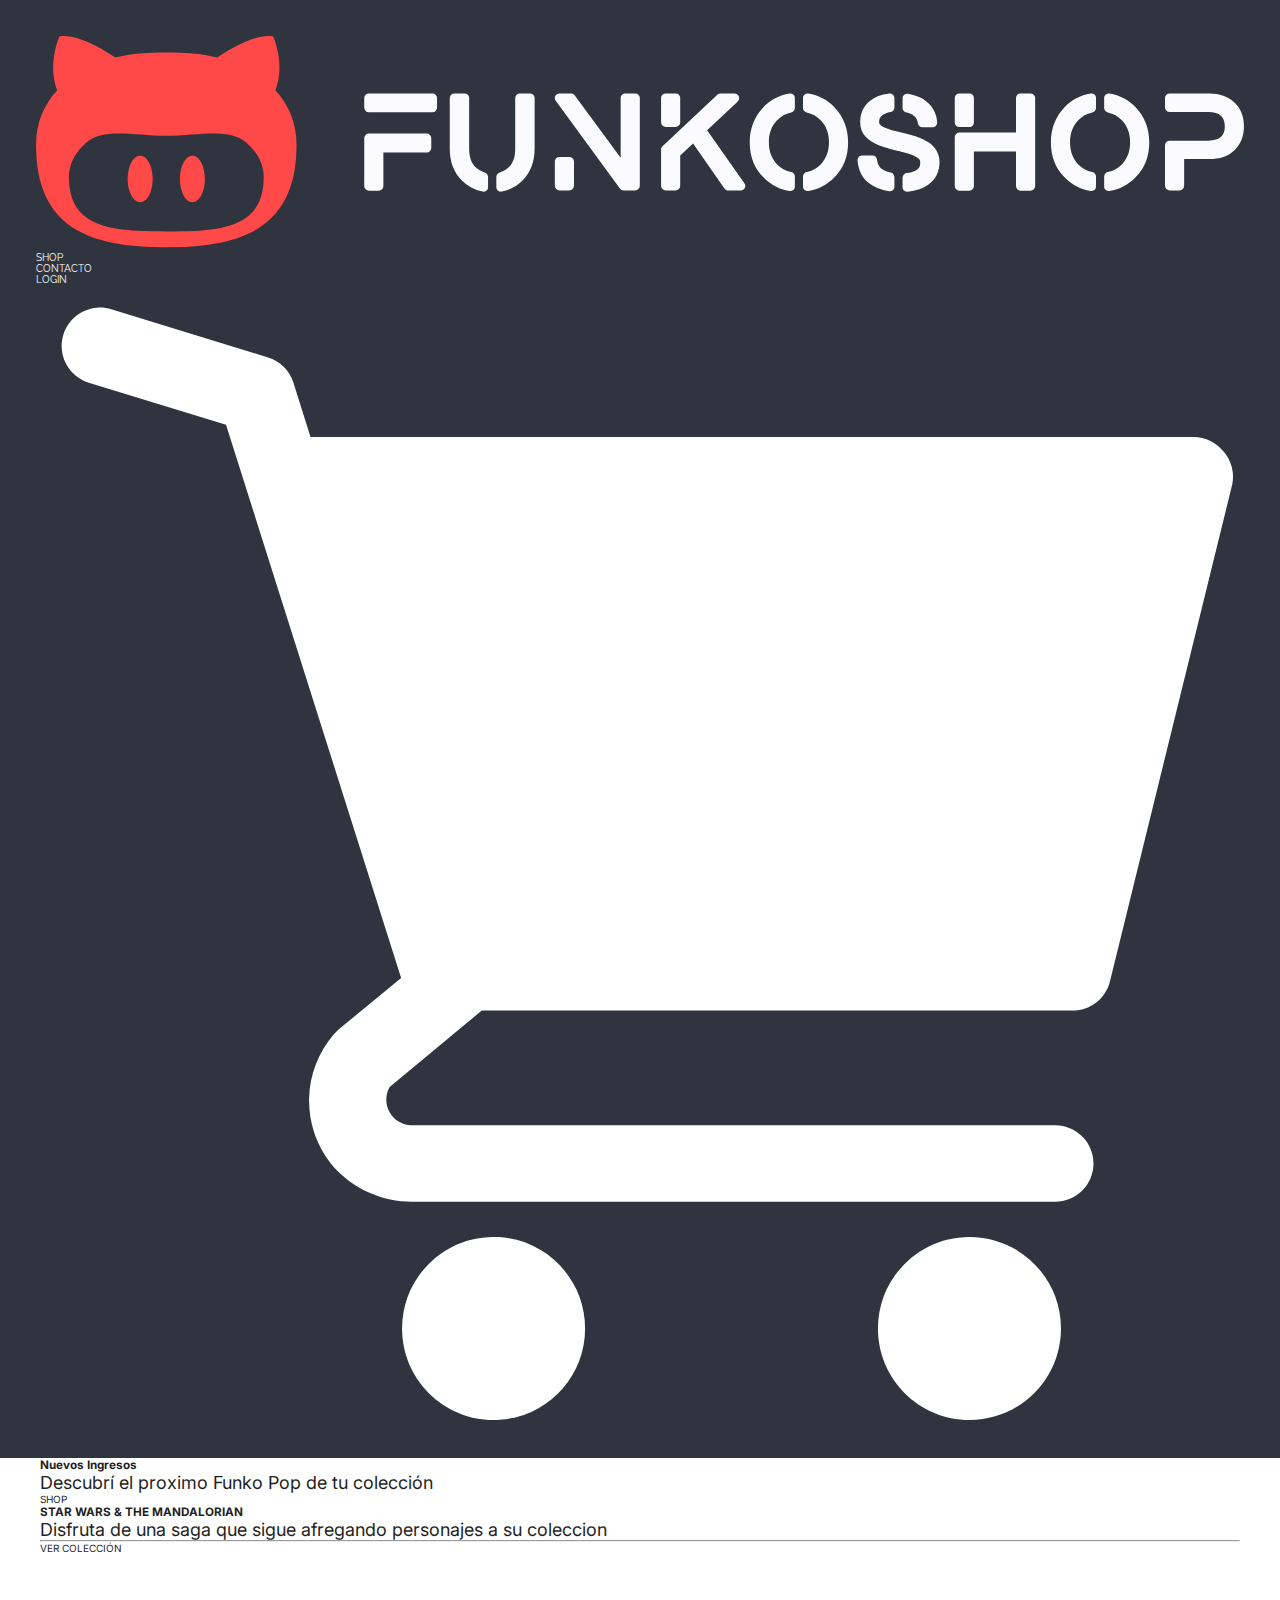
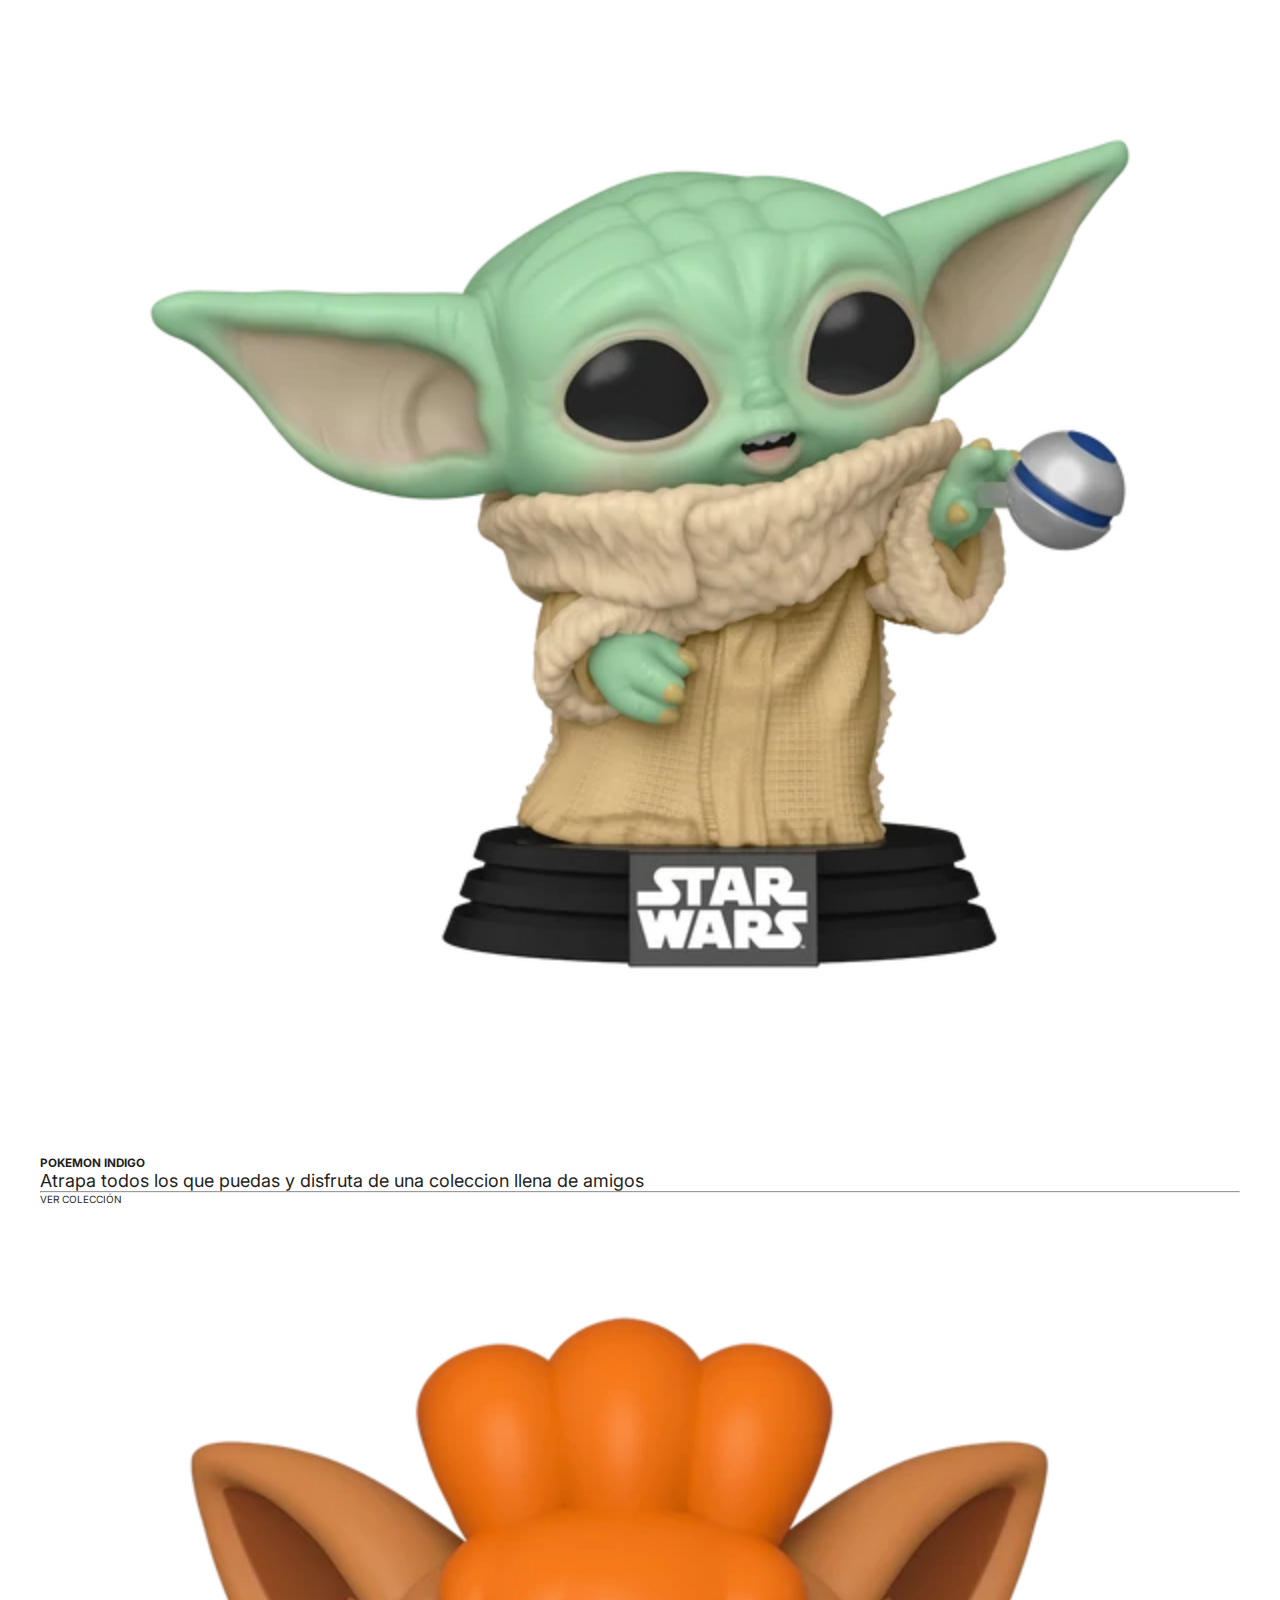
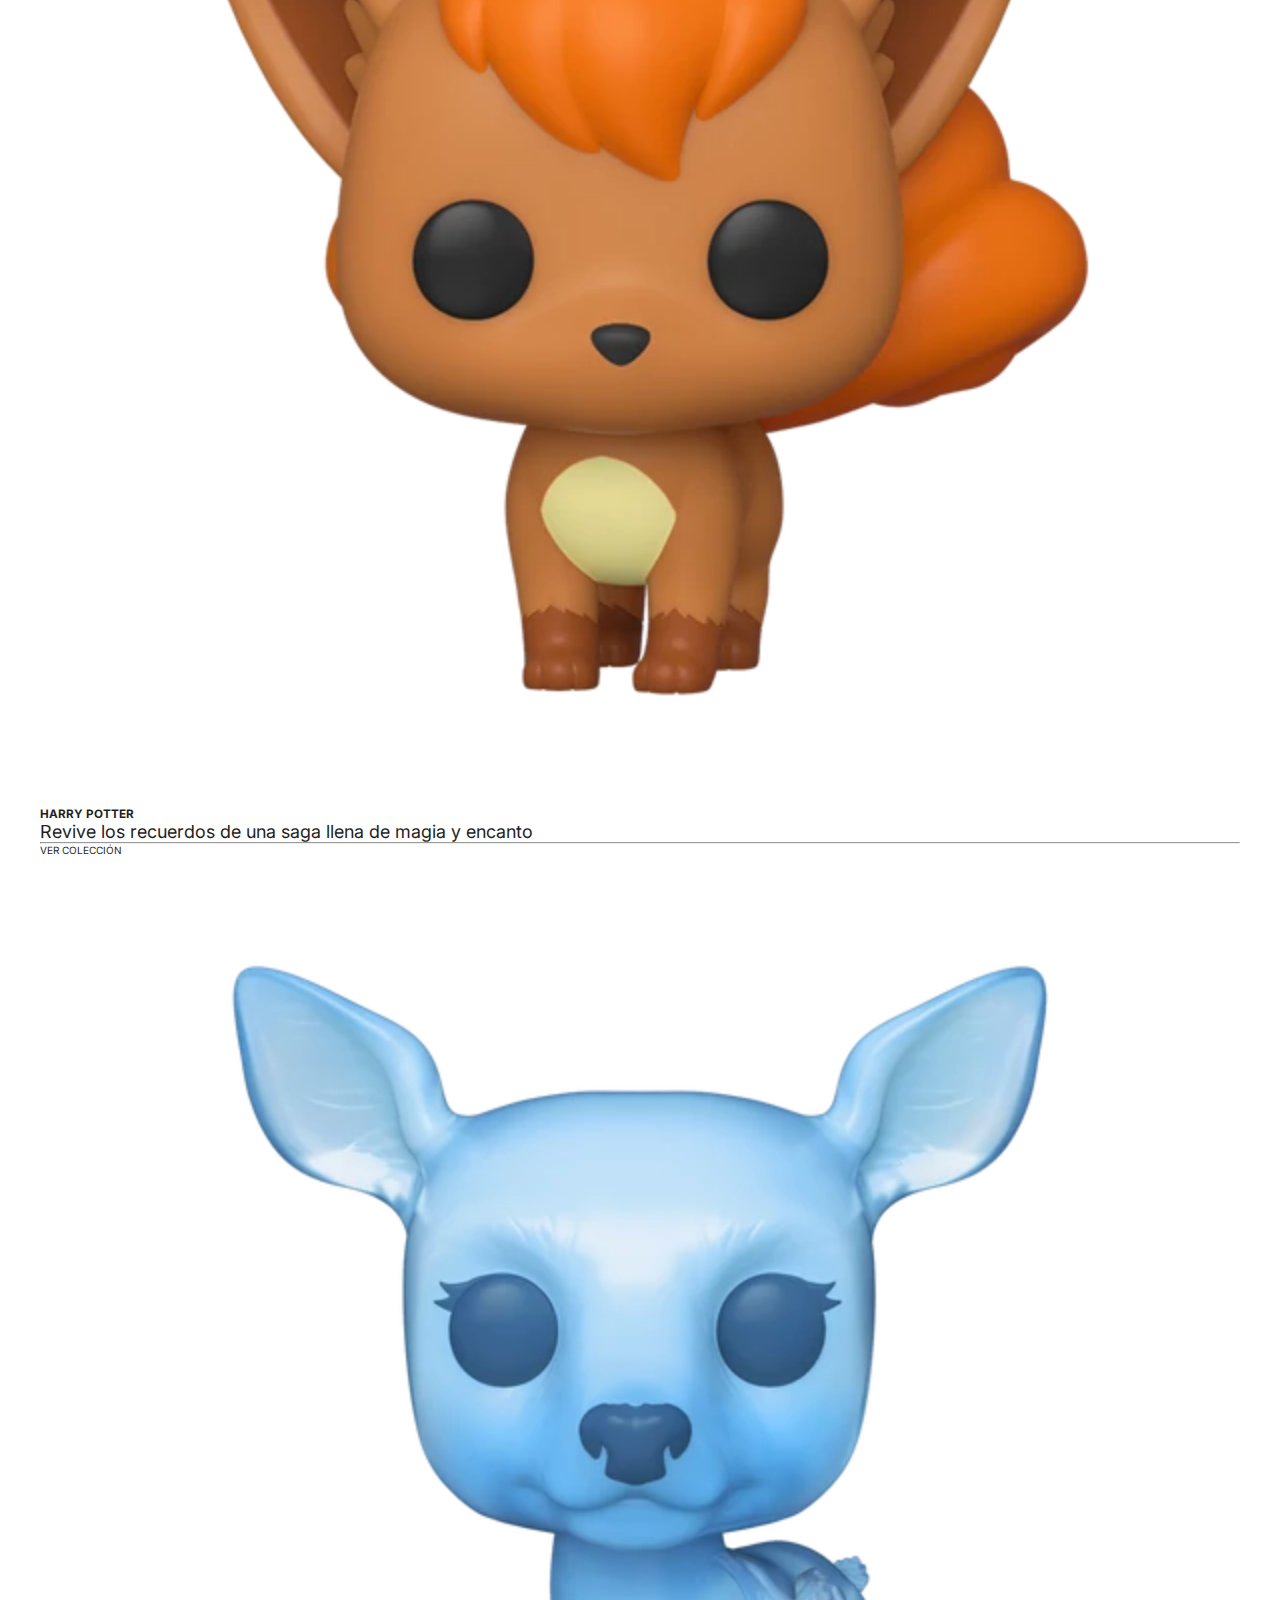
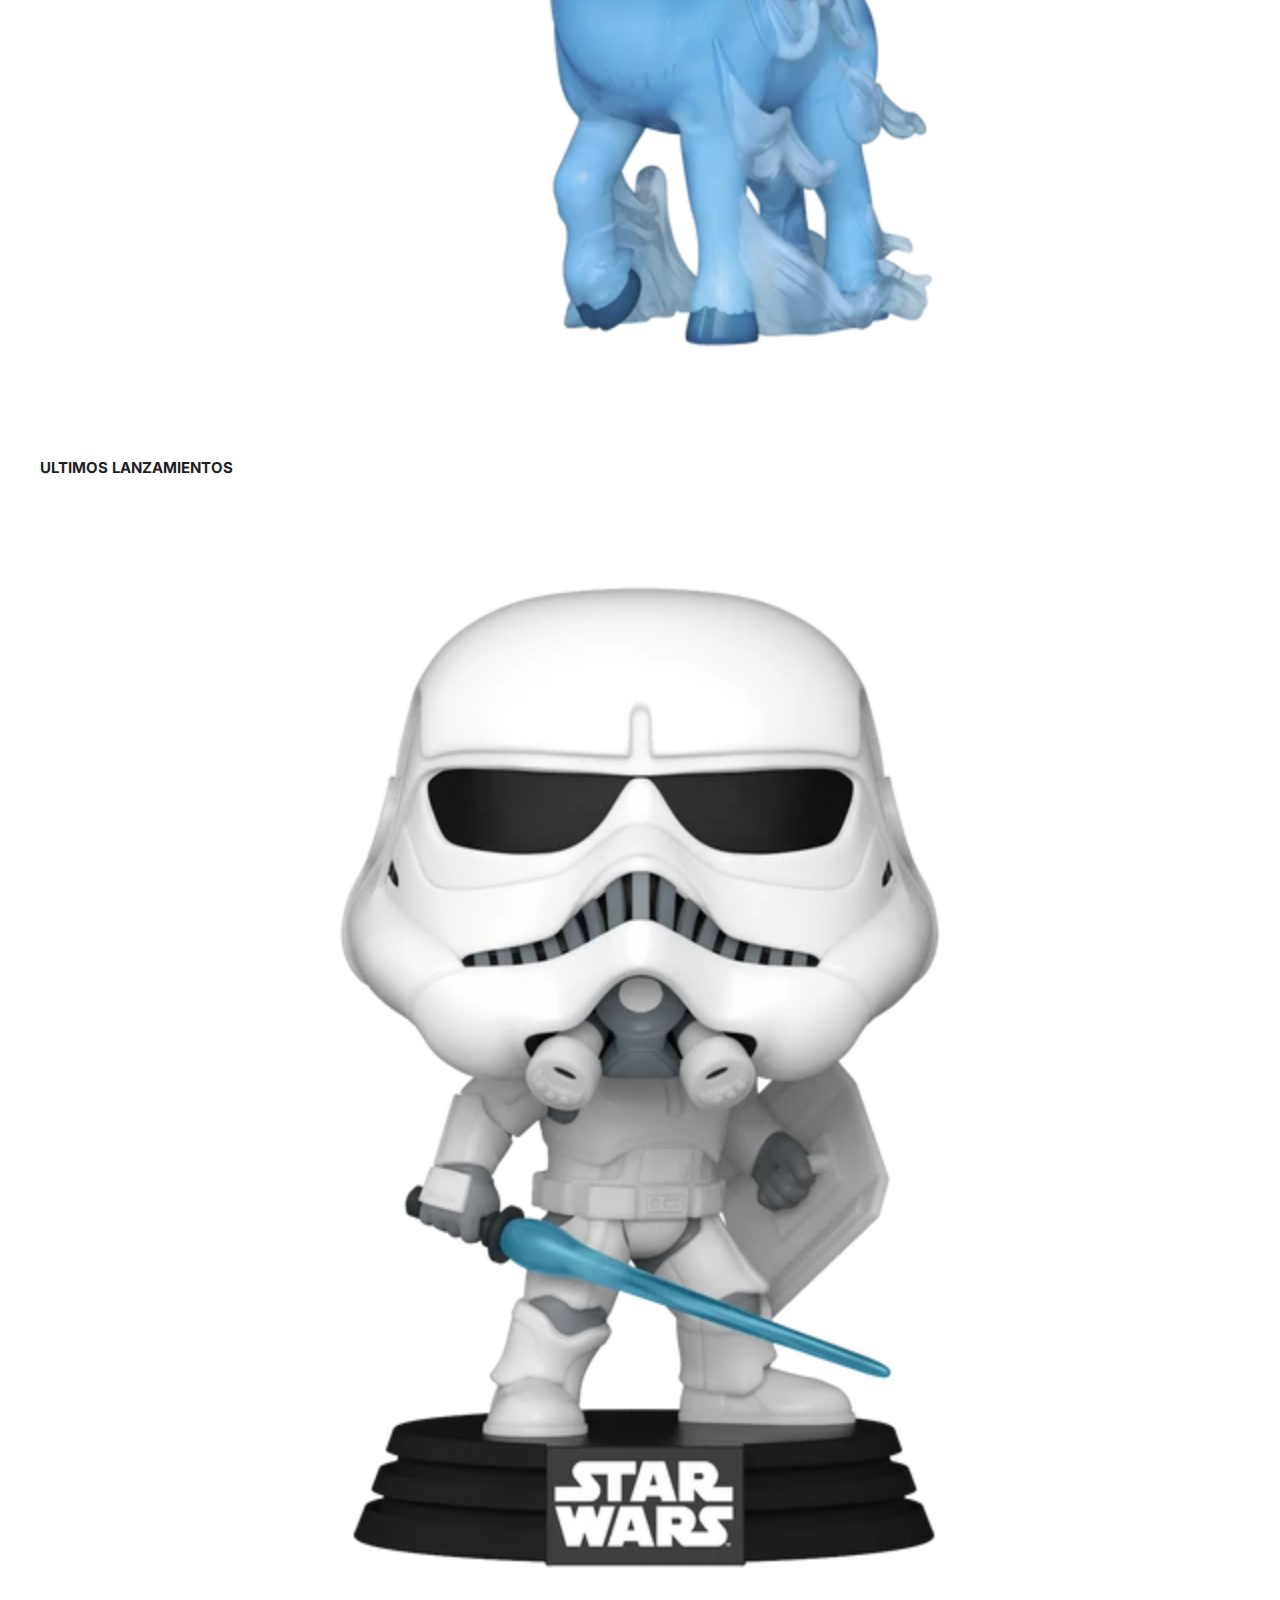
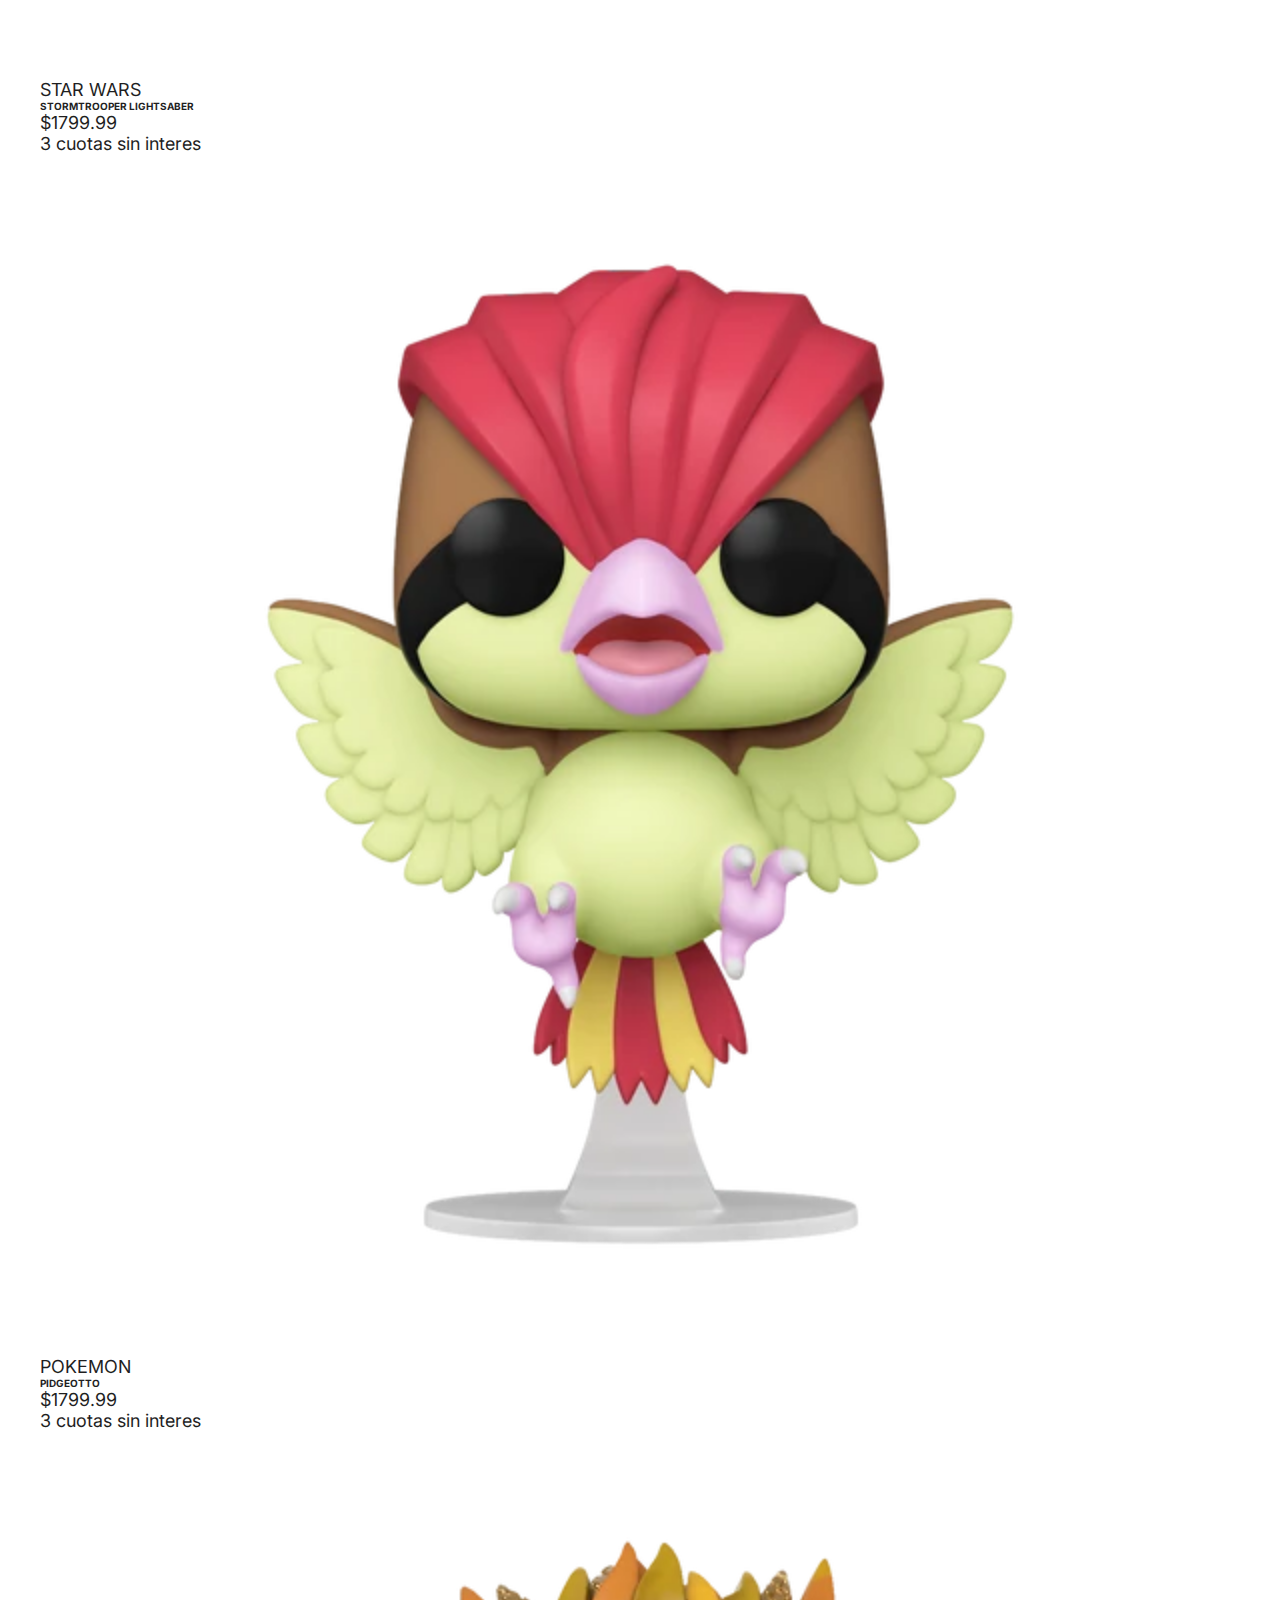
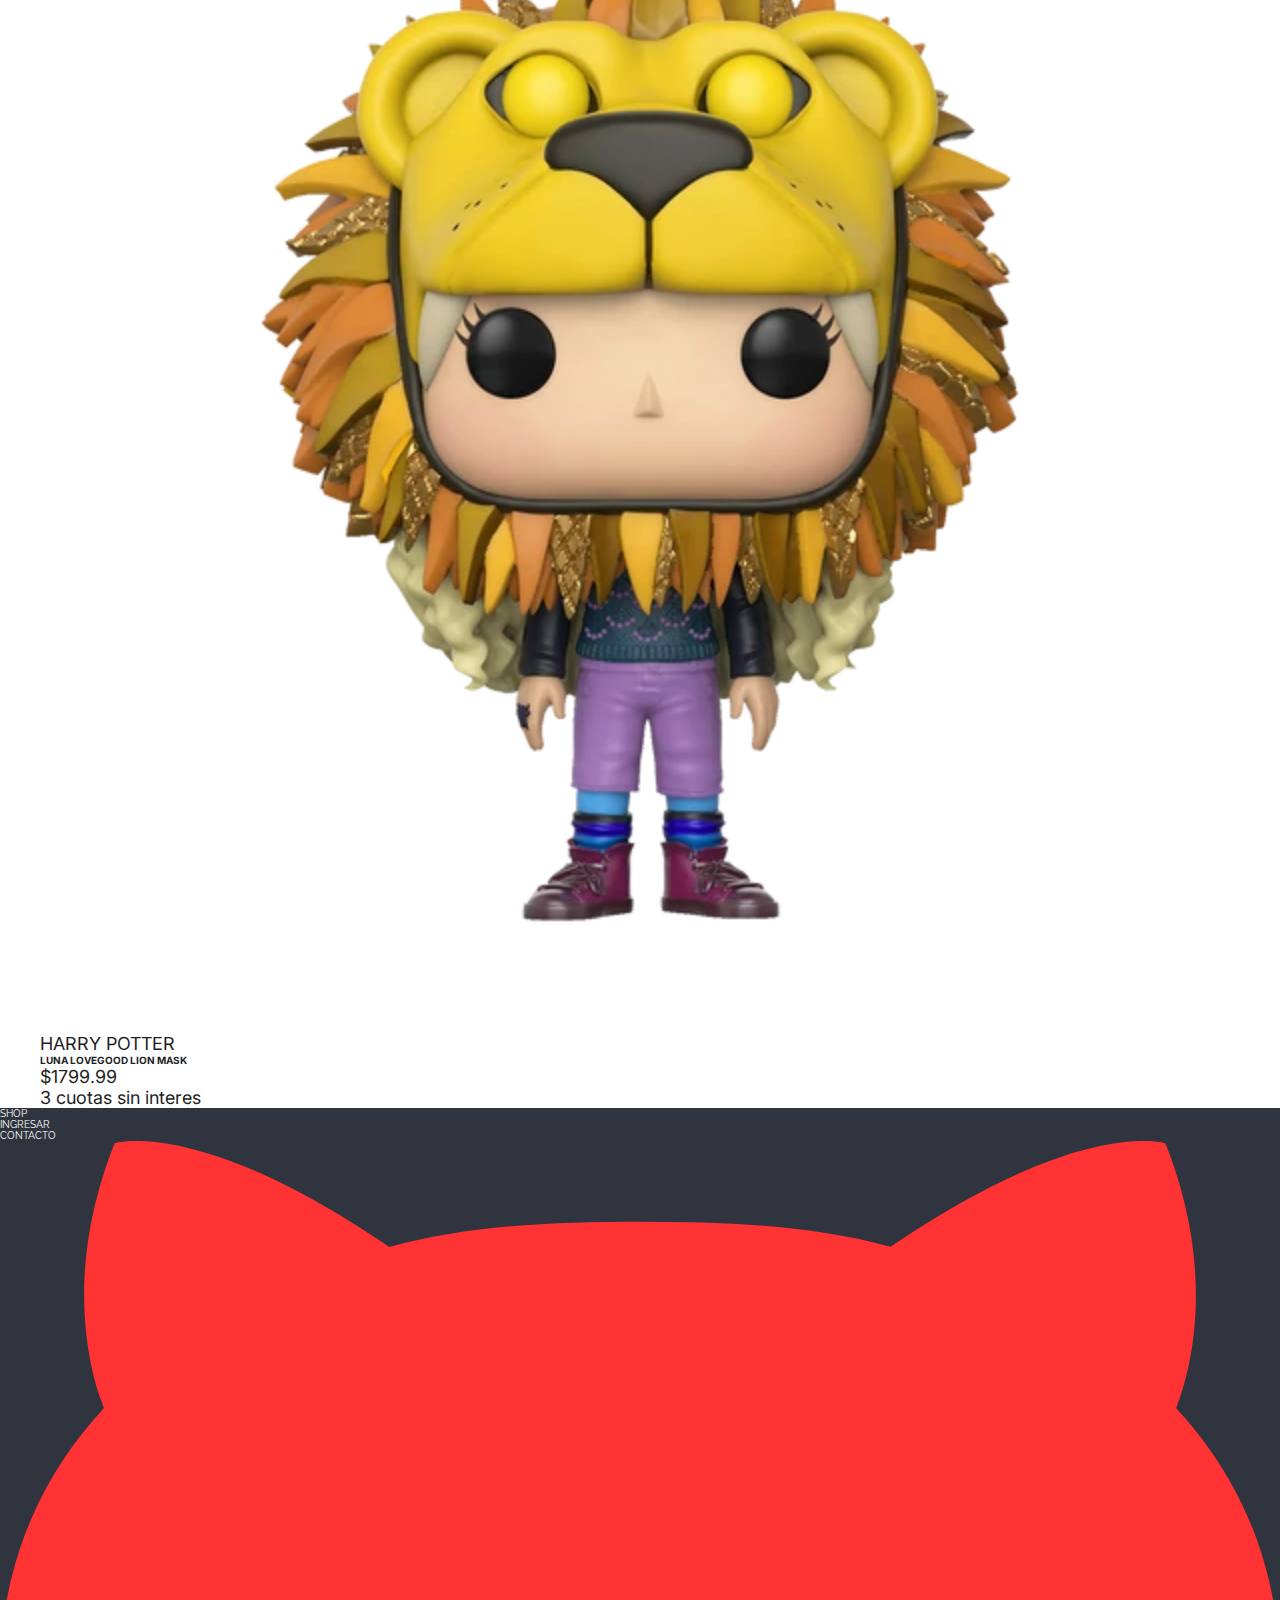
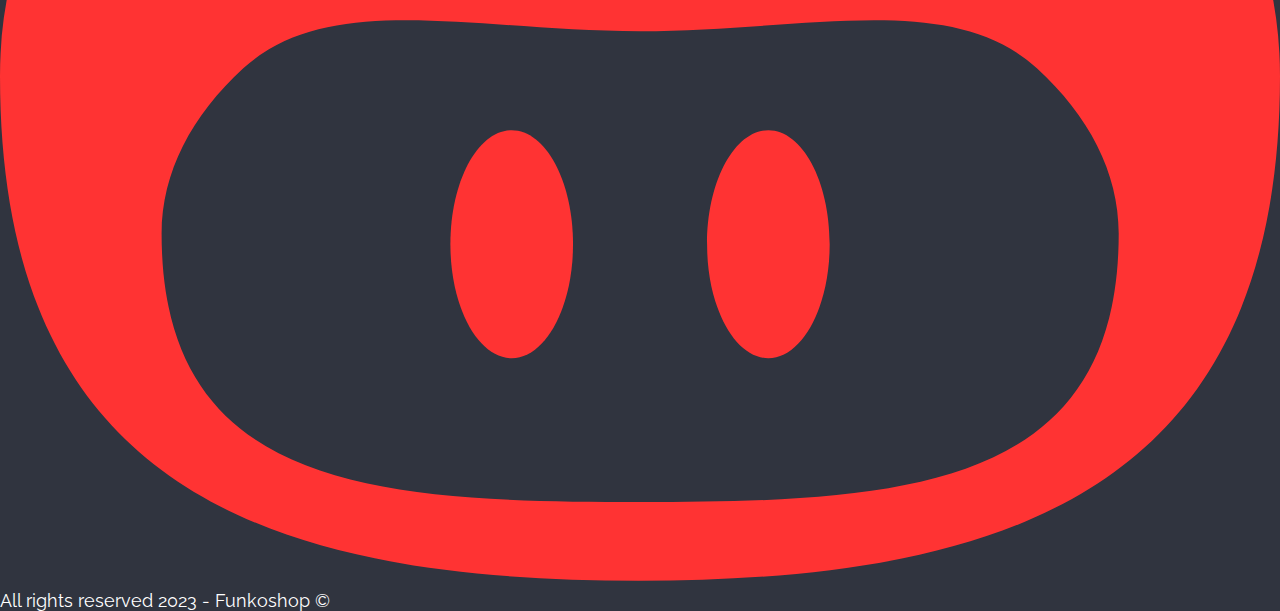
<file: index.html>
<!DOCTYPE html>

<html lang="es">
    <head>
        <meta charset="utf-8">
        <meta http-equiv="X-UA-Compatible" content="IE=edge">
        <title>FUNKOSHOP - Home</title>
        <meta name="description" content="HTML-CSS">
        <meta name="viewport" content="width=device-width, initial-scale=1">
        <link rel="stylesheet" href="/css/index.css">
    </head>
    <body>

        <header>
            <nav>
                <picture>
                    <a href="/index.html">
                        <img src="/img/branding/logo_light_horizontal.svg" alt="Logo Funkoshop">
                    </a>
                </picture>
            
                <ul>
                    <li> <a href="/pages/shop.html">SHOP</a> </li>
                    <li> <a href="/pages/contact.html">CONTACTO</a> </li>
                    <li> <a href="/pages/login.html">LOGIN</a> </li>
                    <li> <a href="/pages/cart.html">
                        <img src="/img/icons/cart-icon.svg" alt="Carrito de compras">
                    </a> </li>             
                </ul>
            </nav>
        </header>

        <main class="container">
            <section>
                <article>
                    <h3>Nuevos Ingresos</h3>
                    <p>Descubrí el proximo Funko Pop de tu colección</p>
                    <a href="/pages/shop.html">SHOP</a>
                </article>
            </section>

            <section>
                <article>
                    <h3>STAR WARS & THE MANDALORIAN</h3>
                    <p>Disfruta de una saga que sigue afregando personajes a su coleccion</p>
                    <hr>
                    <a href="">VER COLECCIÓN</a>
                </article>
                <picture>
                    <img src="/img/star-wars/baby-yoda-1.webp" alt="Funko de Baby Yoda">
                </picture>
            </section>

            <section>
                <article>
                    <h3>POKEMON INDIGO</h3>
                    <p>Atrapa todos los que puedas y disfruta de una coleccion llena de amigos</p>
                    <hr>
                    <a href="">VER COLECCIÓN</a>
                </article>
                <picture>
                    <img src="/img/pokemon/vulpix-1.webp" alt="Funko de Vulpix">
                </picture>
            </section>

            <section>
                <article>
                    <h3>HARRY POTTER</h3>
                    <p>Revive los recuerdos de una saga llena de magia y encanto</p>
                    <hr>
                    <a href="">VER COLECCIÓN</a>
                </article>
                <picture>
                    <img src="/img/harry-potter/snape-patronus-1.webp" alt="Funko del patronus de Snape">
                </picture>
            </section>

            <section>
                <h2>ULTIMOS LANZAMIENTOS</h2>
                <section>
                            <article>
                                <a href="/pages/item_atormtrooper_lightsaber.html">
                                    <picture>
                                        <img src="/img/star-wars/trooper-1.webp" alt="Funko del startrooper">
                                    </picture>
                                </a>
                                <div>
                                    <p>STAR WARS</p>
                                    <h4>STORMTROOPER LIGHTSABER</h4>
                                    <p>$1799.99</p>
                                    <p>3 cuotas sin interes</p>  
                                </div>
                            </article>
                            <article>
                                <a href="">
                                    <picture>
                                        <img src="/img/pokemon/pidgeotto-1.webp" alt="Funko de Pidgeotto">
                                    </picture>
                                </a>
                                <div>
                                    <p>POKEMON</p>
                                    <h4>PIDGEOTTO</h4>
                                    <p>$1799.99</p>
                                    <p>3 cuotas sin interes</p>
                                </div>
                            </article>
                            <article>
                                <a href="">
                                    <picture>
                                        <img src="/img/harry-potter/luna-1.webp" alt="Funko de Luna Lovegood de Harry Potter">
                                    </picture>
                                </a>
                                <div>
                                    <p>HARRY POTTER</p>
                                    <h4>LUNA LOVEGOOD LION MASK</h4>
                                    <p>$1799.99</p>
                                    <p>3 cuotas sin interes</p>
                                </div> 
                            </article>
                </section>
            </section>
        </main>
        
        <footer>
            <section>
                <nav>
                    <ul>
                        <li> <a href="/pages/shop.html">SHOP</a> </li>
                        <li> <a href="/pages/login.html">INGRESAR</a> </li>
                        <li> <a href="/pages/contact.html">CONTACTO</a> </li>
                    </ul>
                    <picture>
                        <img src="/img/branding/isotype.svg" alt="Logo marca Funkoshop">
                    </picture>
                </nav>
            </section>
            <section>
                <p>All rights reserved 2023 - Funkoshop &copy;</p>
            </section>
        </footer>
        
        <script src="" async defer></script>
    </body>
</html>
</file>
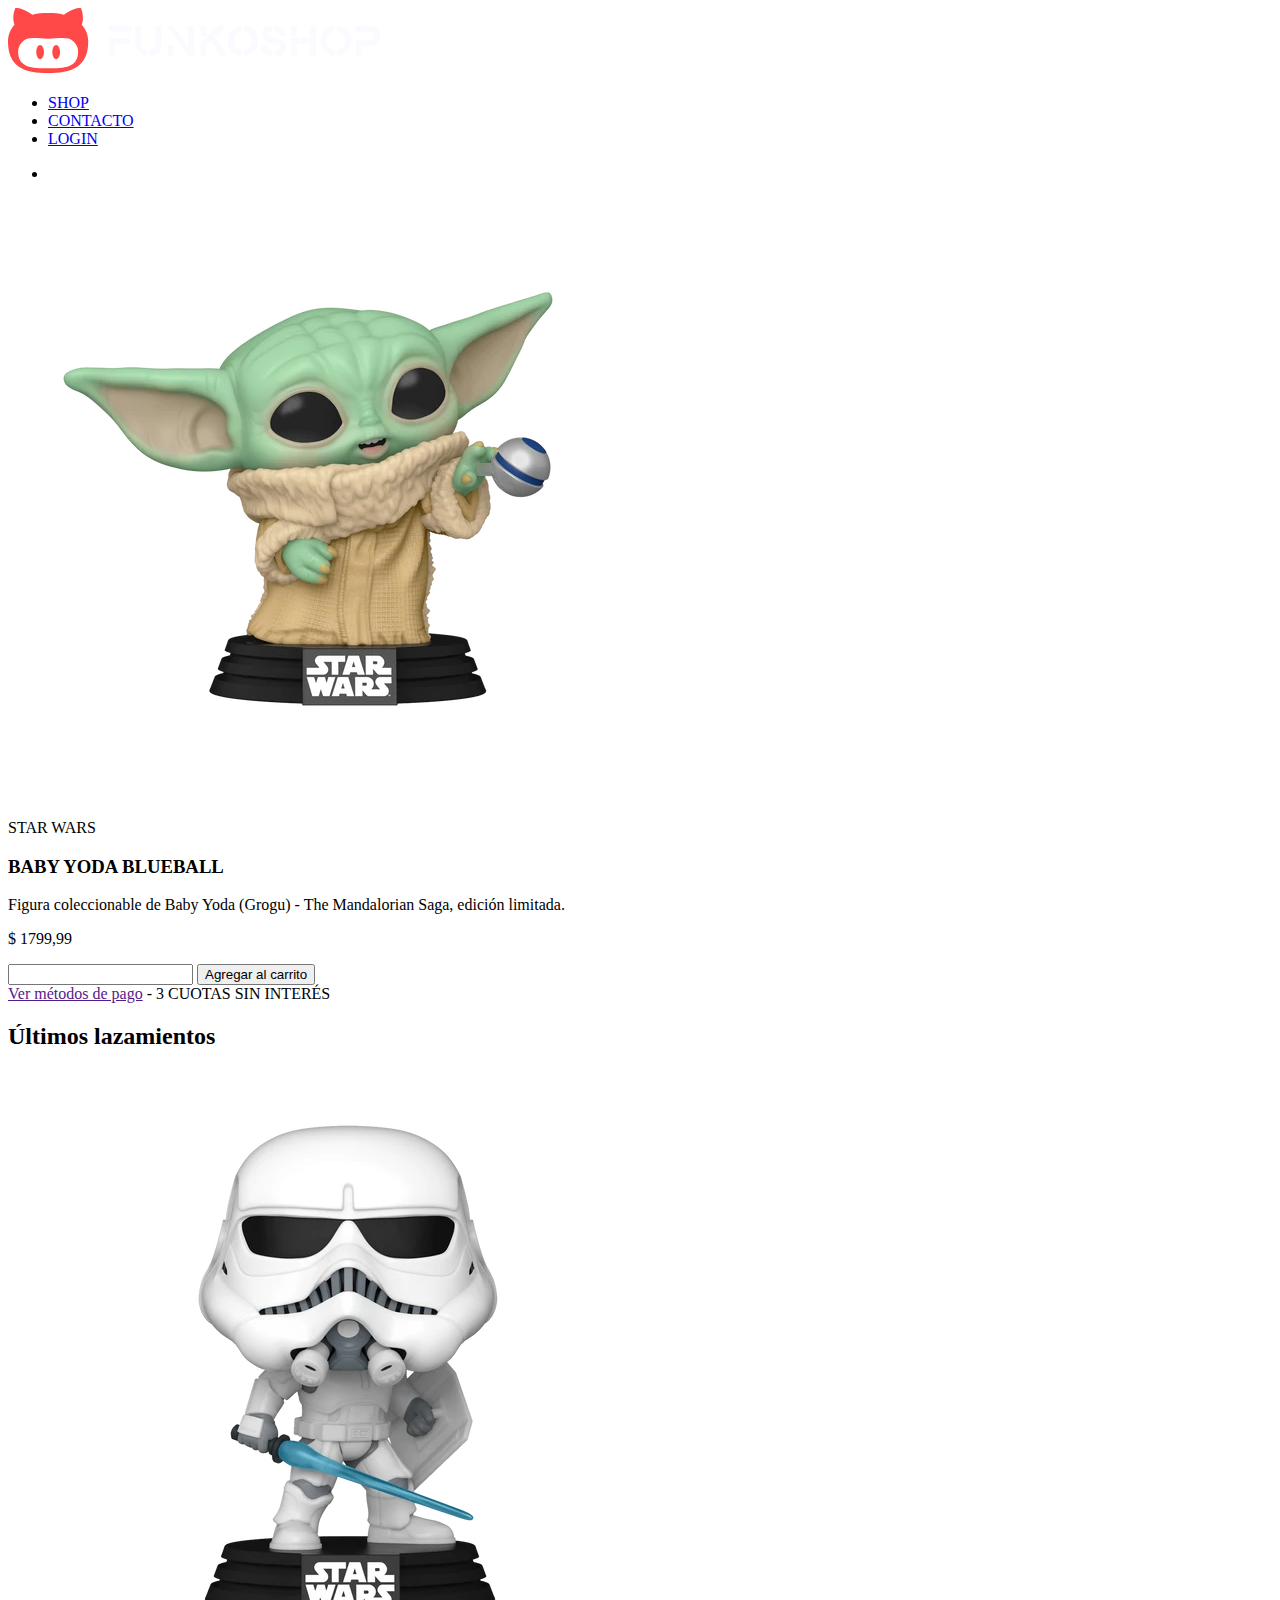
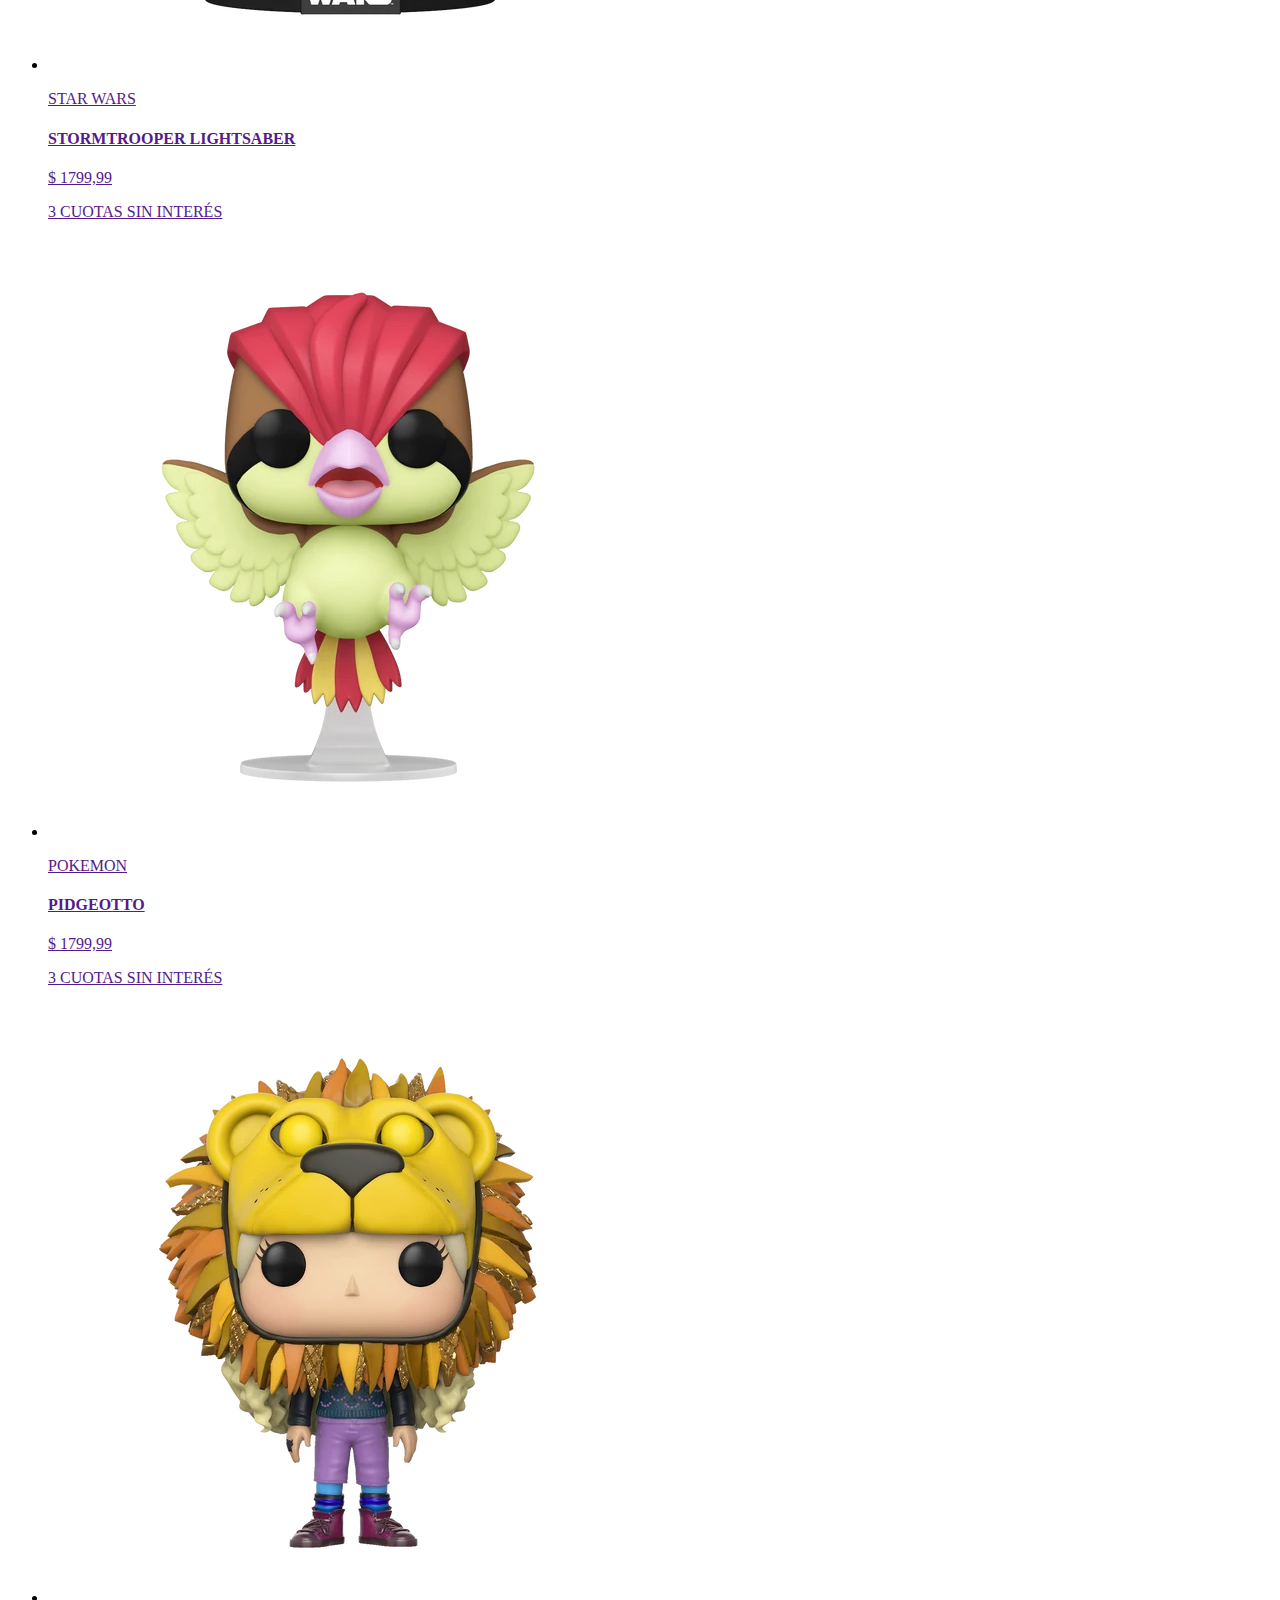
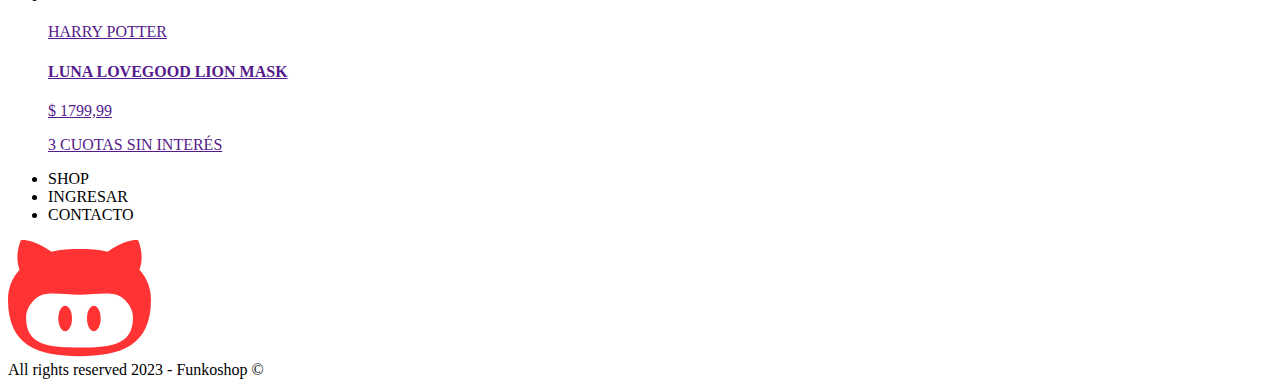
<file: item.html>
<!DOCTYPE html>
<html lang="es">
    <head>
        <meta charset="utf-8">
        <meta http-equiv="X-UA-Compatible" content="IE=edge">
        <title></title>
        <meta name="description" content="">
        <meta name="viewport" content="width=device-width, initial-scale=1">
        <link rel="stylesheet" href="">
    </head>
    <header>
        <picture>
           <a href="index.html">
              <img src="img/branding/logo_light_horizontal.svg" alt="Logo Funkoshop">
           </a>
        </picture>
        <nav>
           <ul>
              <li>
                 <a href="shop.html">SHOP</a>
              </li>
              <li>
                 <a href="contacto.html">CONTACTO</a>
              </li>
              <li>
                 <a href="login.html">LOGIN</a>
                </li>
                <li><a href="carrito.html">
                    <img src="img/icons/cart-icon.svg" alt="Carrito">
                </a>
            </li>
        </ul>
    </nav>
</header>

<body>
    <main>
        <article>
            <picture>
                <img src="img/star-wars/baby-yoda-1.webp" alt="Figura Funko pop Baby Yoda - Star wars">
            </picture>
            <section>
                <p>STAR WARS</p>
                <h3>BABY YODA BLUEBALL</h3>
                <p>Figura coleccionable de Baby Yoda (Grogu) - The Mandalorian Saga, edición limitada.</p>
                <p>$ 1799,99</p>
                <form>
                    <input type="number" id="cantidad">
                    <button type="submit">Agregar al carrito</button>
                </form>
                <a href="">Ver métodos de pago</a>
                <span> - 3 CUOTAS SIN INTERÉS</span>
            </section>
        </article>
    </main>
    
    <aside>
        <h2>Últimos lazamientos</h2>
        <ul>
            <li>
                <article>
                    <a href="">
                        <picture>
                            <img src="img/star-wars/trooper-1.webp" alt="Figura Funko Stormtrooper - Star Wars">
                        </picture>
                        <div>
                            <p>STAR WARS</p>
                            <h4>STORMTROOPER LIGHTSABER</h4>
                            <p>$ 1799,99</p>
                            <p>3 CUOTAS SIN INTERÉS</p>
                        </div>
                    </a>
                </article>
            </li>
            <li>
                <article>
                    <a href="">
                        <picture>
                            <img src="img/pokemon/pidgeotto-1.webp" alt="Figura Funko Pidgeotto - Pokémon">
                        </picture>
                        <div>
                            <p>POKEMON</p>
                            <h4>PIDGEOTTO</h4>
                            <p>$ 1799,99</p>
                            <p>3 CUOTAS SIN INTERÉS</p>
                        </div>
                    </a>
                </article>
            </li>
            <li>
                <article>
                    <a href="">
                        <picture>
                            <img src="img/harry-potter/luna-1.webp" alt="Figura Funko Luna Lovegood - Harry Potter">
                        </picture>
                        <div>
                            <p>HARRY POTTER</p>
                            <h4>LUNA LOVEGOOD LION MASK</h4>
                            <p>$ 1799,99</p>
                            <p>3 CUOTAS SIN INTERÉS</p>
                        </div>
                    </a>
                </article>
            </li>
        </ul>
    </aside>
    </body>

    <footer>
        <section>
           <nav>
              <ul>
                 <li>SHOP</li>
                 <li>INGRESAR</li>
                 <li>CONTACTO</li>
              </ul>
           </nav>
           <picture>
              <img src="img/branding/isotype.svg" alt="Logo marca Funkoshop">
           </picture>
        </section>
        <section>All rights reserved 2023 - Funkoshop &copy;</section>
     </footer>
</html>
</file>
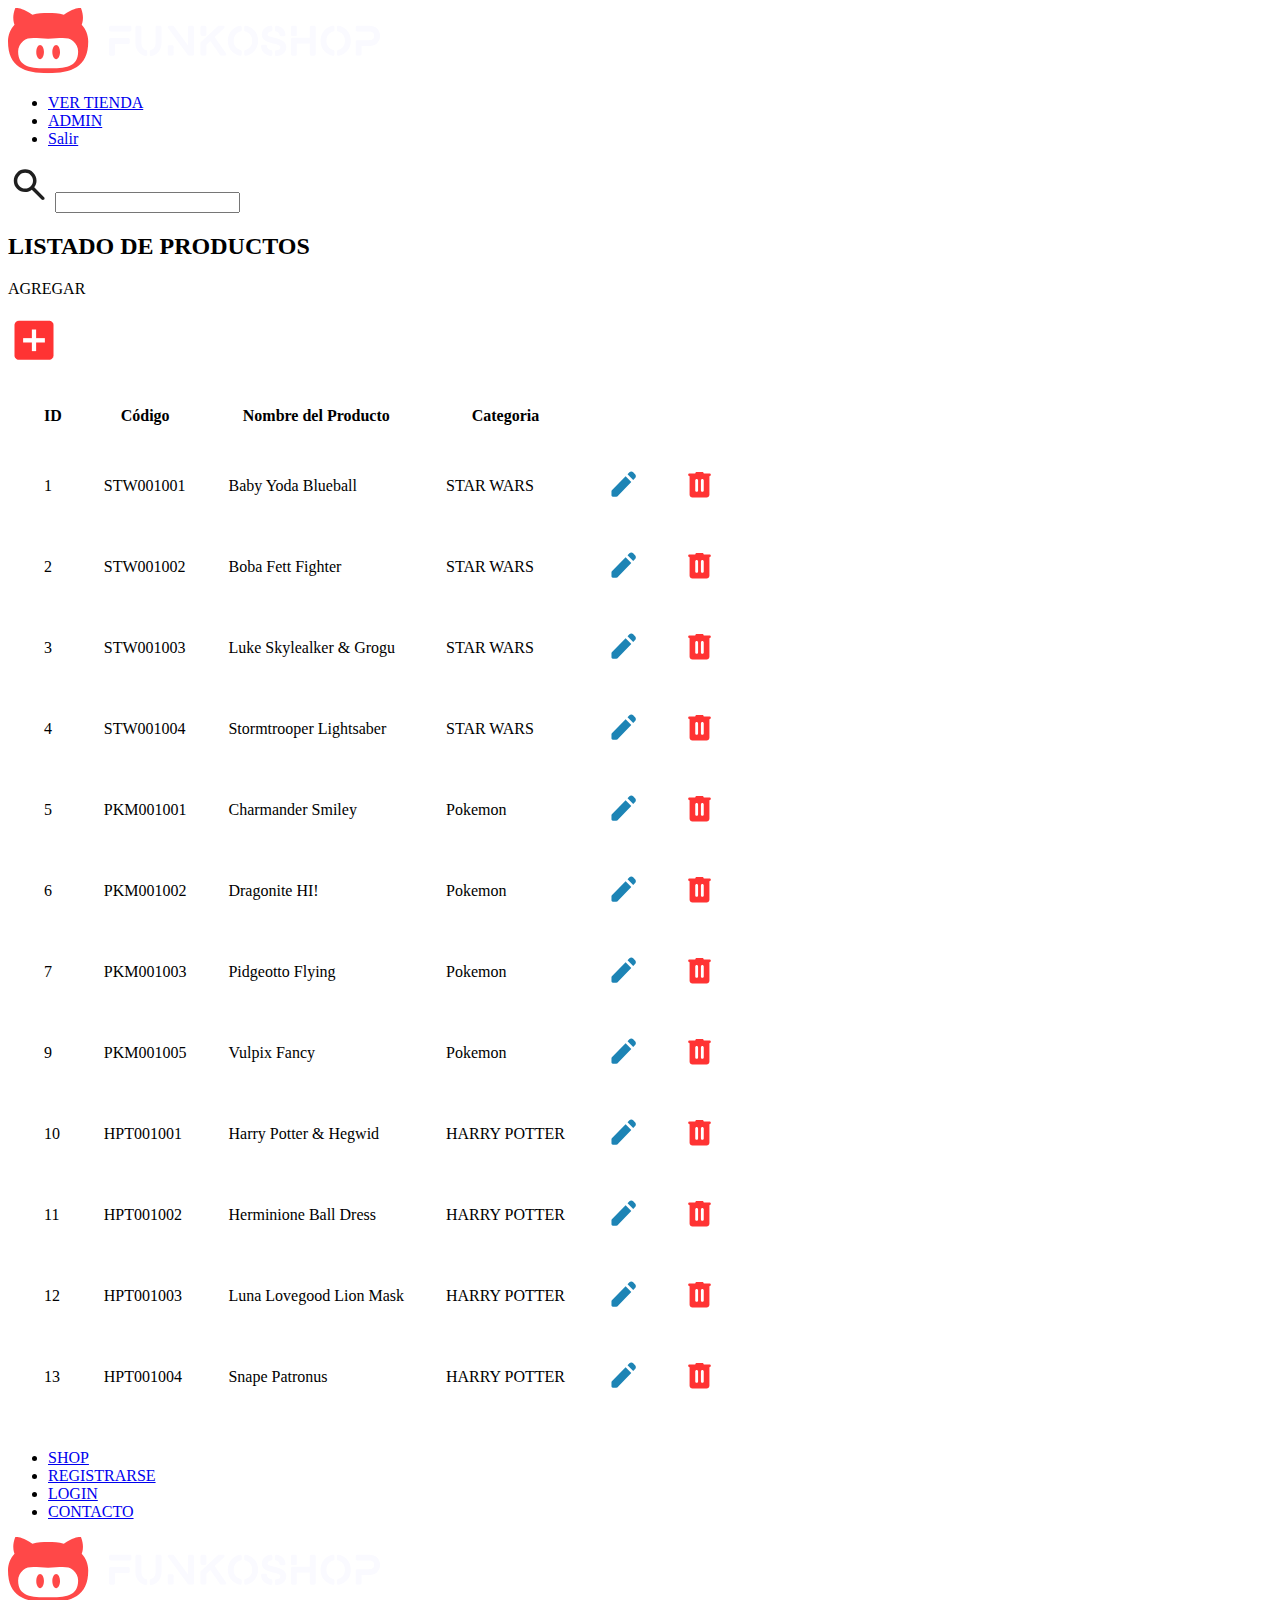
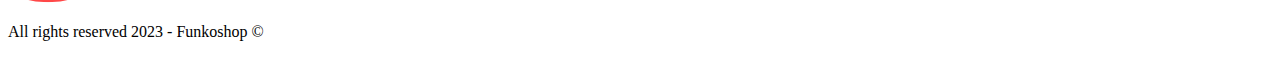
<file: Admin/admin.html>
<!DOCTYPE html>
<html>
    <head>
        <meta charset="utf-8">
        <meta http-equiv="X-UA-Compatible" content="IE=edge">
        <title>Home | Funkoshop</title>
        <meta name="description" content="">
        <meta name="viewport" content="width=device-width, initial-scale=1">
        <link rel="stylesheet" href="">
    </head>
    
    <body>
        <!-- Inicio Header -->
       <!-- Trabajamos en las imagenes y logos de la parte superior-->
       <!-- Trabajamos en SHOP - Contacto - LOGIN -->
       <header>
            <nav>
                <!-- Trabajamos con 2 estructuras: logo y navegación-->
                <picture>
                        <a href="index.html">
                            <img src="img\multimedia\branding\logo_light_horizontal.svg" alt="Isologotipo de la marca Funkoshop">
                        </a>
                </picture>
                
                <ul>
                    <li><a href="./pages/tienda.html">VER TIENDA</a></li>
                    <li><a href="./pages/admin.html">ADMIN</a></li>
                    <li><a href="./pages/index.html">Salir</a></li>
                   
                </ul>
            </nav>
       </header> <!-- Fin Header -->
       <main>
        <!--Intentaremos hacer el buscador ;)-->
        <form action="index.js" method="GET">
            <label for="buscador"> <img src="img\multimedia\icons\search_icon.svg" alt="Agregar"></label>
            <input type="buscador" name="buscador" id="buscador">
        </form>

        <section> <!--Creamos estructura 2 -->
            <article>
                <h2>LISTADO DE PRODUCTOS</h2>
                <p> AGREGAR </p>
                <a href="./pages/shop"><img src="img\multimedia\icons\mdi_plus-box.png" alt="Agregar"></a>
            </article>
               
        </section> <!--Fin del contenedor de 2 cajas>
        <section> 
        <!--Creamos la tabla-->
            <article>
                <!--Cramos la tabla con sus columnas y filas-->
                    <table cellpadding="6px" cellspacing="30px">
                        <tr>
                            <th>ID</th>
                            <th>Código</th>
                            <th>Nombre del Producto</th>
                            <th>Categoria</th>
                            <th></th>
                            <th></th>
                        </tr>
            
                        <tr>
                            <td>1 </td>
                            <td>STW001001</td>
                            <td>Baby Yoda Blueball</td>
                            <td>STAR WARS</td>
                            <td> <picture>
                                <a href="">
                                    <img src="img\multimedia\icons\edit_pencil.svg" alt="Modificar">
                                </a>
                        </picture></td>
                            <td> <picture>
                                <a href="">
                                    <img src="img\multimedia\icons\delete_trash.svg" alt="Eliminar">
                                </a>
                        </picture></td>
                        </tr>
                        <tr>
                            <td>2 </td>
                            <td>STW001002</td>
                            <td>Boba Fett Fighter</td>
                            <td>STAR WARS</td>
                            <td> <picture>
                                <a href="">
                                    <img src="img\multimedia\icons\edit_pencil.svg" alt="Modificar">
                                </a>
                        </picture></td>
                            <td> <picture>
                                <a href="">
                                    <img src="img\multimedia\icons\delete_trash.svg" alt="Eliminar">
                                </a>
                        </picture></td>
                        </tr>
                        <tr>
                            <td>3 </td>
                            <td>STW001003</td>
                            <td>Luke Skylealker & Grogu</td>
                            <td>STAR WARS</td>
                            <td> <picture>
                                <a href="">
                                    <img src="img\multimedia\icons\edit_pencil.svg" alt="Modificar">
                                </a>
                        </picture></td>
                            <td> <picture>
                                <a href="">
                                    <img src="img\multimedia\icons\delete_trash.svg" alt="Eliminar">
                                </a>
                        </picture></td>
                        </tr>
                        <tr>
                            <td>4 </td>
                            <td>STW001004</td>
                            <td>Stormtrooper Lightsaber</td>
                            <td>STAR WARS</td>
                            <td> <picture>
                                <a href="">
                                    <img src="img\multimedia\icons\edit_pencil.svg" alt="Modificar">
                                </a>
                        </picture></td>
                            <td> <picture>
                                <a href="">
                                    <img src="img\multimedia\icons\delete_trash.svg" alt="Eliminar">
                                </a>
                        </picture></td>
                        </tr>
                        <tr>
                            <td>5 </td>
                            <td>PKM001001</td>
                            <td>Charmander Smiley</td>
                            <td>Pokemon</td>
                            <td> <picture>
                                <a href="">
                                    <img src="img\multimedia\icons\edit_pencil.svg" alt="Modificar">
                                </a>
                        </picture></td>
                            <td> <picture>
                                <a href="">
                                    <img src="img\multimedia\icons\delete_trash.svg" alt="Eliminar">
                                </a>
                        </picture></td>
                        </tr>
                        <tr>
                            <td>6</td>
                            <td>PKM001002</td>
                            <td>Dragonite HI!</td>
                            <td>Pokemon</td>
                            <td> <picture>
                                <a href="">
                                    <img src="img\multimedia\icons\edit_pencil.svg" alt="Modificar">
                                </a>
                        </picture></td>
                            <td> <picture>
                                <a href="">
                                    <img src="img\multimedia\icons\delete_trash.svg" alt="Eliminar">
                                </a>
                        </picture></td>
                        </tr>
                        <tr>
                            <td>7</td>
                            <td>PKM001003</td>
                            <td>Pidgeotto Flying</td>
                            <td>Pokemon</td>
                            <td> <picture>
                                <a href="">
                                    <img src="img\multimedia\icons\edit_pencil.svg" alt="Modificar">
                                </a>
                        </picture></td>
                            <td> <picture>
                                <a href="">
                                    <img src="img\multimedia\icons\delete_trash.svg" alt="Eliminar">
                                </a>
                        </picture></td>
                        </tr>
                        <tr>
                            <td>9 </td>
                            <td>PKM001005</td>
                            <td>Vulpix Fancy</td>
                            <td>Pokemon</td>
                            <td> <picture>
                                <a href="">
                                    <img src="img\multimedia\icons\edit_pencil.svg" alt="Modificar">
                                </a>
                        </picture></td>
                            <td> <picture>
                                <a href="">
                                    <img src="img\multimedia\icons\delete_trash.svg" alt="Eliminar">
                                </a>
                        </picture></td>
                        </tr>
                        <tr>
                            <td>10 </td>
                            <td>HPT001001</td>
                            <td>Harry Potter & Hegwid</td>
                            <td>HARRY POTTER</td>
                            <td> <picture>
                                <a href="">
                                    <img src="img\multimedia\icons\edit_pencil.svg" alt="Modificar">
                                </a>
                        </picture></td>
                            <td> <picture>
                                <a href="">
                                    <img src="img\multimedia\icons\delete_trash.svg" alt="Eliminar">
                                </a>
                        </picture></td>
                        </tr>
                        <tr>
                            <td>11 </td>
                            <td>HPT001002</td>
                            <td>Herminione Ball Dress</td>
                            <td>HARRY POTTER</td>
                            <td> <picture>
                                <a href="">
                                    <img src="img\multimedia\icons\edit_pencil.svg" alt="Modificar">
                                </a>
                        </picture></td>
                            <td> <picture>
                                <a href="">
                                    <img src="img\multimedia\icons\delete_trash.svg" alt="Eliminar">
                                </a>
                        </picture></td>
                        </tr>
                        <tr>
                            <td>12 </td>
                            <td>HPT001003</td>
                            <td>Luna Lovegood Lion Mask</td>
                            <td>HARRY POTTER</td>
                            <td> <picture>
                                <a href="">
                                    <img src="img\multimedia\icons\edit_pencil.svg" alt="Modificar">
                                </a>
                        </picture></td>
                            <td> <picture>
                                <a href="">
                                    <img src="img\multimedia\icons\delete_trash.svg" alt="Eliminar">
                                </a>
                        </picture></td>
                        </tr>
                        <tr>
                            <td>13 </td>
                            <td>HPT001004</td>
                            <td>Snape Patronus</td>
                            <td>HARRY POTTER</td>
                            <td> <picture>
                                <a href="">
                                    <img src="img\multimedia\icons\edit_pencil.svg" alt="Modificar">
                                </a>
                        </picture></td>
                            <td> <picture>
                                <a href="">
                                    <img src="img\multimedia\icons\delete_trash.svg" alt="Eliminar">
                                </a>
                        </picture></td>
                        </tr>
                    </table>
                
            </article>
        </section>
       </main>

       <footer>
        <section>
            <nav>
                <ul>
                    <li>
                        <a href="./pages/shop.html">SHOP</a> </li>
                    <li><a href="./pages/REGISTRARSE.htm">REGISTRARSE</a></li>
                    <li><a href="./pages/login.html">LOGIN</a></li>
                    <li><a href="./pages/contacto.html">CONTACTO</a></li>
                </ul>
                <picture>
                <img src="img\multimedia\branding\logo_light_horizontal.svg" alt="Isologotipo de la marca Funkoshop">
                </picture>

            </nav>
            
        </section>
        
        <p>All rights reserved 2023 - Funkoshop &copy;</p>

       </footer>



        <script src="" async defer></script>
    </body>
</html>
</file>
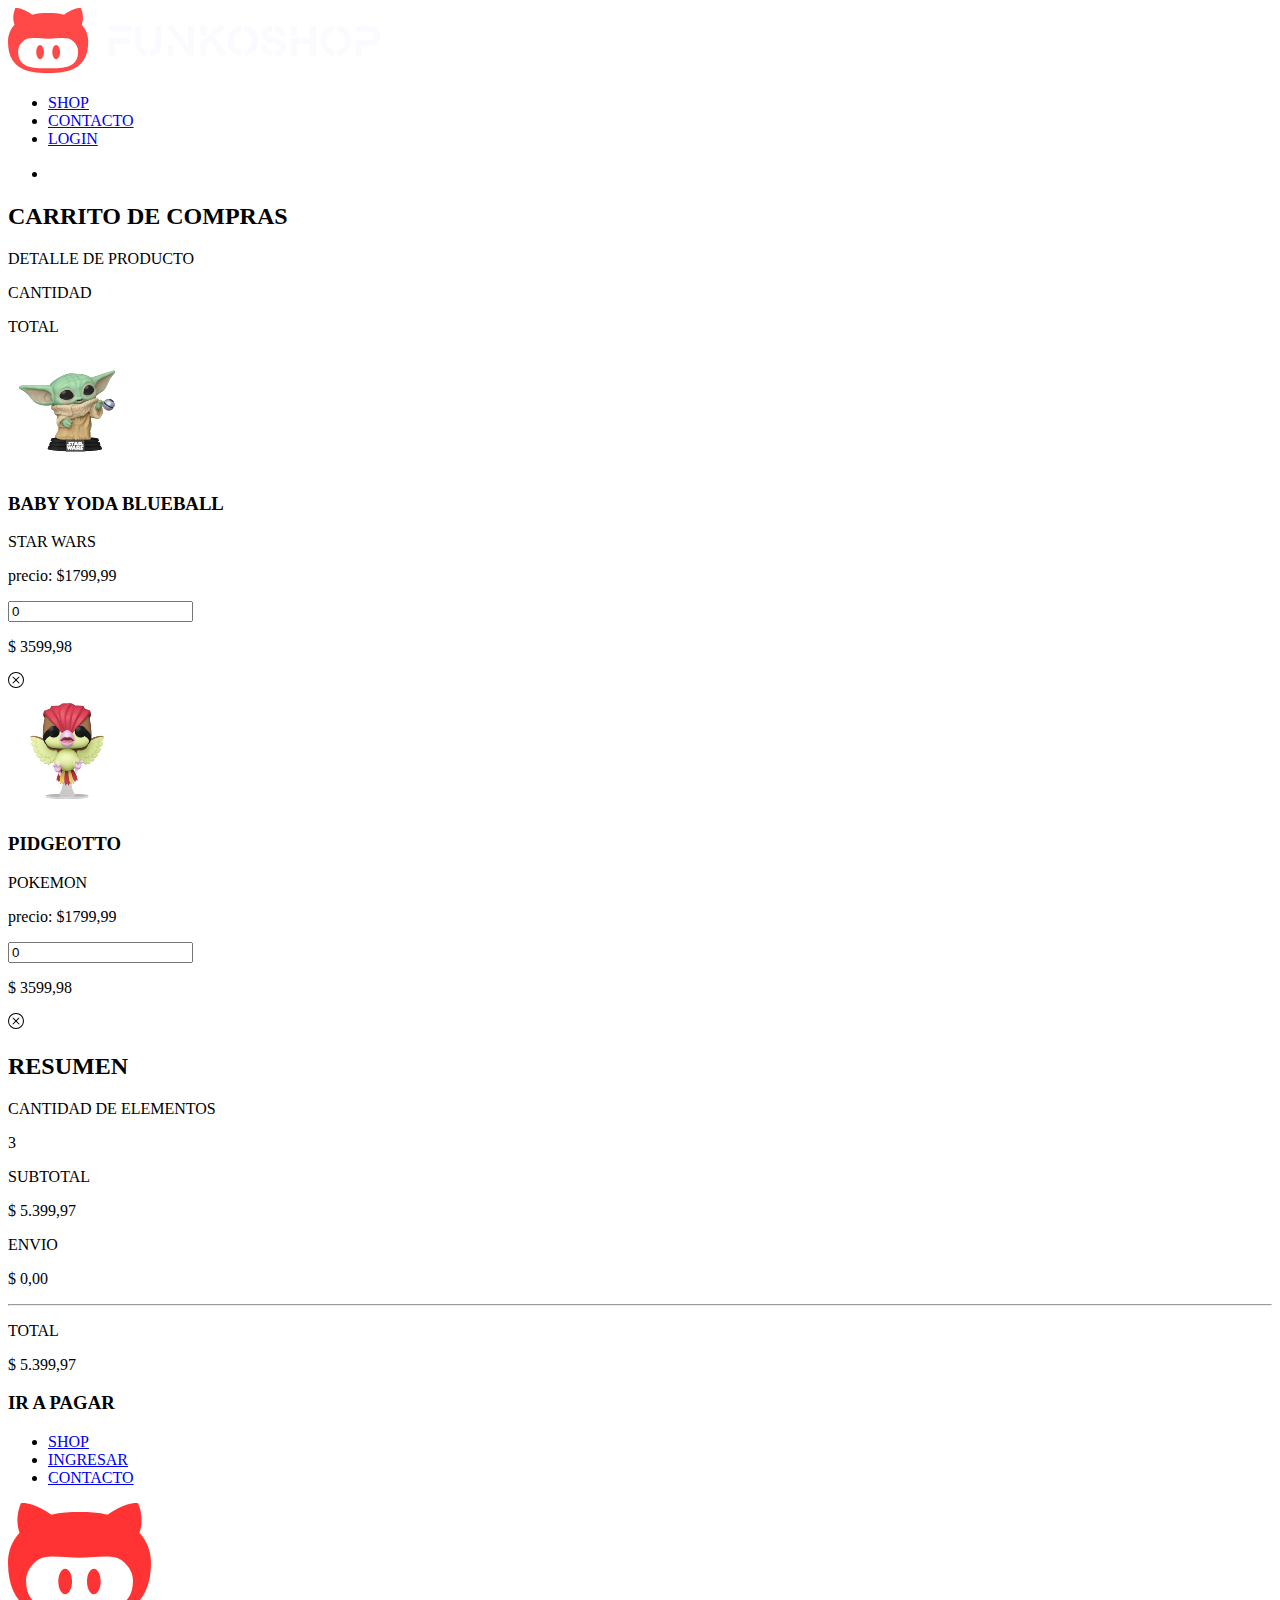
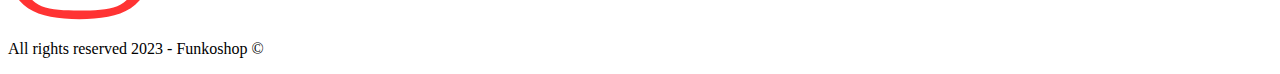
<file: pages/cart.html>
<!DOCTYPE html>

<html lang="es">
    <head>
        <meta charset="utf-8">
        <meta http-equiv="X-UA-Compatible" content="IE=edge">
        <title>FUNKOSHOP - Carrito</title>
        <meta name="description" content="HTML-CSS">
        <meta name="viewport" content="width=device-width, initial-scale=1">
    </head>
    <body>
        <header>
            <nav>
                <picture>
                    <a href="/index.html">
                        <img src="/img/branding/logo_light_horizontal.svg" alt="Logo Funkoshop">
                    </a>
                </picture>
            
                <ul>
                    <li> <a href="/pages/shop.html">SHOP</a> </li>
                    <li> <a href="/pages/contact.html">CONTACTO</a> </li>
                    <li> <a href="/pages/login.html">LOGIN</a> </li>
                    <li> <a href="/pages/cart.html">
                        <img src="/img/icons/cart-icon.svg" alt="Carrito de compras">
                    </a> </li>             
                </ul>
            </nav>
        </header>
        <main>
            <section>
                <h2>CARRITO DE COMPRAS</h2>
                <section>
                    <p>DETALLE DE PRODUCTO</p>
                    <p>CANTIDAD</p>
                    <p>TOTAL</p>
                </section>
                <section>
                    <div>
                        <picture>
                            <img src="/img/carrito/baby-yoda-1.png" alt="baby yoda">
                        </picture>
                        <article>
                            <h3>BABY YODA BLUEBALL</h3>
                            <p>STAR WARS</p>
                            <p>precio: $1799,99</p>
                        </article>
                    </div>
                    <div>
                        <input type="number" value="0" min="0">
                    </div>
                    <div>
                        <p>$ 3599,98</p>
                    </div>
                    <div>
                        <img src="/img/icons/x-circle.svg" alt="icono de una cruz">
                    </div>
                </section>
                <section>
                    <div>
                        <picture>
                            <img src="/img/carrito/pidgeotto-1.png" alt="pidgeotto">
                        </picture>
                        <article>
                            <h3>PIDGEOTTO</h3>
                            <p>POKEMON</p>
                            <p>precio: $1799,99</p>
                        </article>
                    </div>
                    <div>
                        <input type="number" value="0" min="0">
                    </div>
                    <div>
                        <p>$ 3599,98</p>
                    </div>
                    <div>
                        <img src="/img/icons/x-circle.svg" alt="icono de una cruz">
                    </div>
                </section>
            </section>
            <section>
                <h2>RESUMEN</h2>
                <article>
                    <p>CANTIDAD DE ELEMENTOS</p>
                    <p>3</p>
                    <p>SUBTOTAL</p>
                    <p>$ 5.399,97</p>
                    <p>ENVIO</p>
                    <p>$ 0,00</p>
                    <hr>
                    <p>TOTAL</p>
                    <p>$ 5.399,97</p>
                </article>
                <h3>IR A PAGAR</h3>
            </section>     
        </main>
        
        <footer>
            <section>
                <nav>
                    <ul>
                        <li> <a href="/pages/shop.html">SHOP</a> </li>
                        <li> <a href="/pages/login.html">INGRESAR</a> </li>
                        <li> <a href="/pages/contact.html">CONTACTO</a> </li>
                    </ul>
                    <picture>
                        <img src="/img/branding/isotype.svg" alt="Logo marca Funkoshop">
                    </picture>
                </nav>
            </section>
            <section>
                <p>All rights reserved 2023 - Funkoshop &copy;</p>
            </section>
        </footer>
        <script src="" async defer></script>
    </body>
</html>
</file>
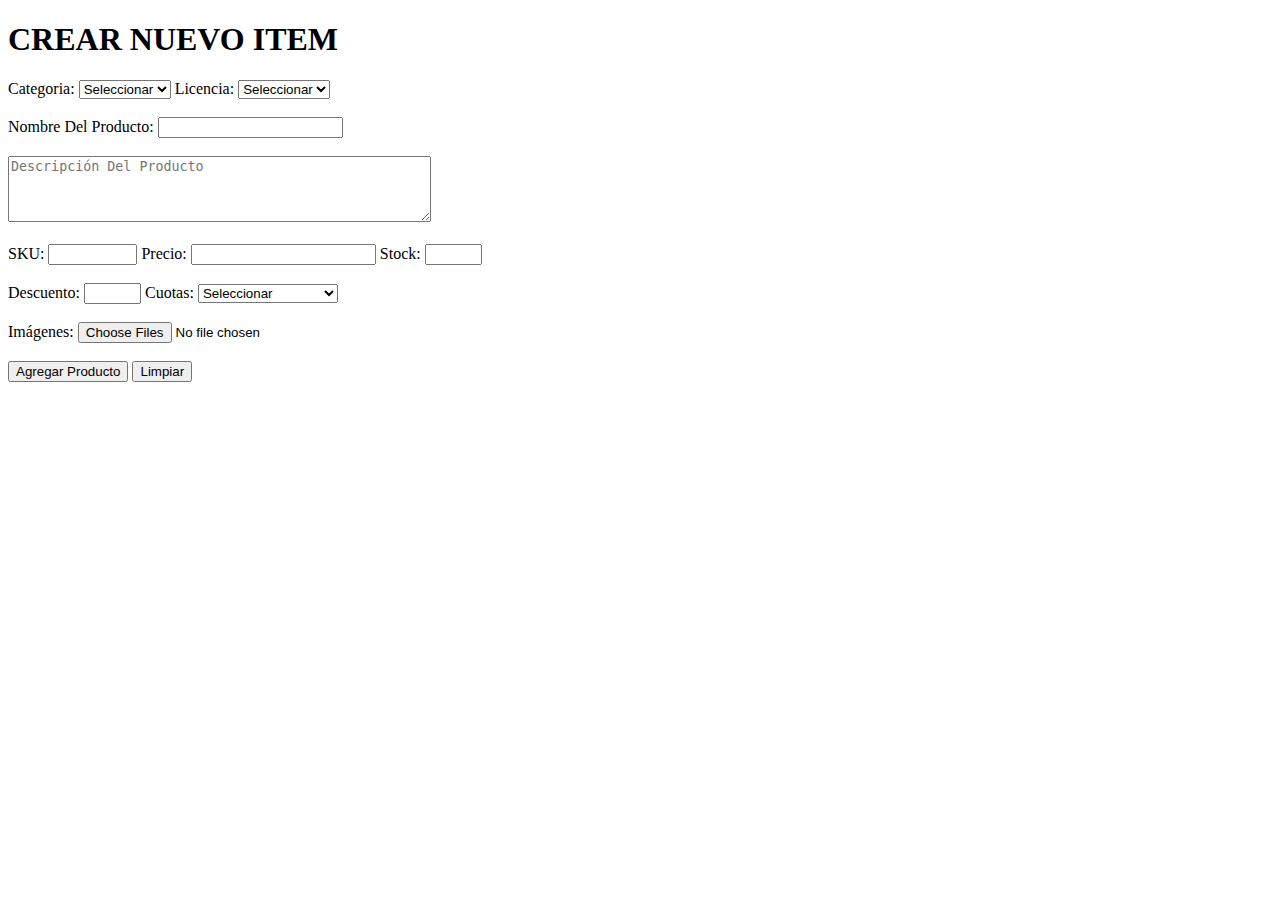
<file: pages/create.html>
<!DOCTYPE html>

<html>
    <head>
        <meta charset="utf-8">
        <meta http-equiv="X-UA-Compatible" content="IE=edge">
        <title>Create</title>
        <meta name="description" content="">
        <meta name="viewport" content="width=device-width, initial-scale=1">
        <link rel="stylesheet" href="">
    </head>
    <body>
        <header><h1>CREAR NUEVO ITEM</h1></header>
        <!-- Formulario -->
        <form action="/create" method="post">
            
        <!-- Categoria -->
            <label for="categoria">Categoria:</label>
            <select id="categoria" name="categoria" required>
                <option value="" disabled selected>Seleccionar</option>
                <option value="opcion1">Opción 1</option>
                <option value="opcion2">Opción 2</option>
            </select>
        <!-- Licencia -->
            <label for="licencia">Licencia:</label>
            <select id="licencia" name="licencia" required>
                <option value="" disabled selected>Seleccionar</option>
                <option value="opcion1">Opción 1</option>
                <option value="opcion2">Opción 2</option>
            </select>

            <br><br>
            
        <!-- Nombre del Producto  -->
            <label for="nombredelProducto">Nombre Del Producto:</label>
            <input type="text" id="nombredelProducto" name="nombredelProducto" required> 

            <br><br>
        <!-- Descripción Del Producto texto de Area -->
            <textarea id="descripciónDelProdcuto" name="DescripciónDelProducto" rows="4" cols="50" placeholder="Descripción Del Producto" required></textarea><br><br>
            

        <!--SKU -->
            <label for="sku">SKU:</label>
            <input type="text" id="sku" name="sku" maxlength="12" size="8" required> 

        <!-- Precio -->    
            <label for="precio">Precio:</label>
            <input type="number" id="precio" name="precio"  maxlength="10" size="8"  required>

        <!-- Stock -->  
            <label for="stock">Stock:</label>
            <input type="text" id="stock" name="stock" maxlength="10"   size="4" required><br><br>
            
        <!-- Descuento -->
            <label for="descuento">Descuento:</label>
            <input type="text" id="descuento" name="descuento"  size="4" maxlength="5"   required>
        
        <!-- Cuotas select -->
            <label for="cuotas">Cuotas:</label>
            <select id="cuotas" name="cuotas" required>
                <option value="" disabled selected>Seleccionar</option>
                <option value="cuotas">Sin Cuotas</option>
                <option value="cuotas">3 Cuotas sin interes</option>
                <option value="cuotas">6 Cuotas sin interes</option>
            </select> <br><br>

        <!-- Imagenes boton de Elegir archivo --> 
            <label for="imagenes">Imágenes:</label>
            <input type="file" id="imagenes" name="imagenes" multiple  required> <br><br>
            
        <!-- Boton Agregar Producto -->
            <button type="submit">Agregar Producto</button>
        
        <!-- Boton Limpiar todo el Formulario -->
            <button type="reset">Limpiar</button>
            
        
        </form>     
            
            
            
        <script src="" async defer></script>
    </body>
    <footer>
        
    </footer>

    
</html>
</file>
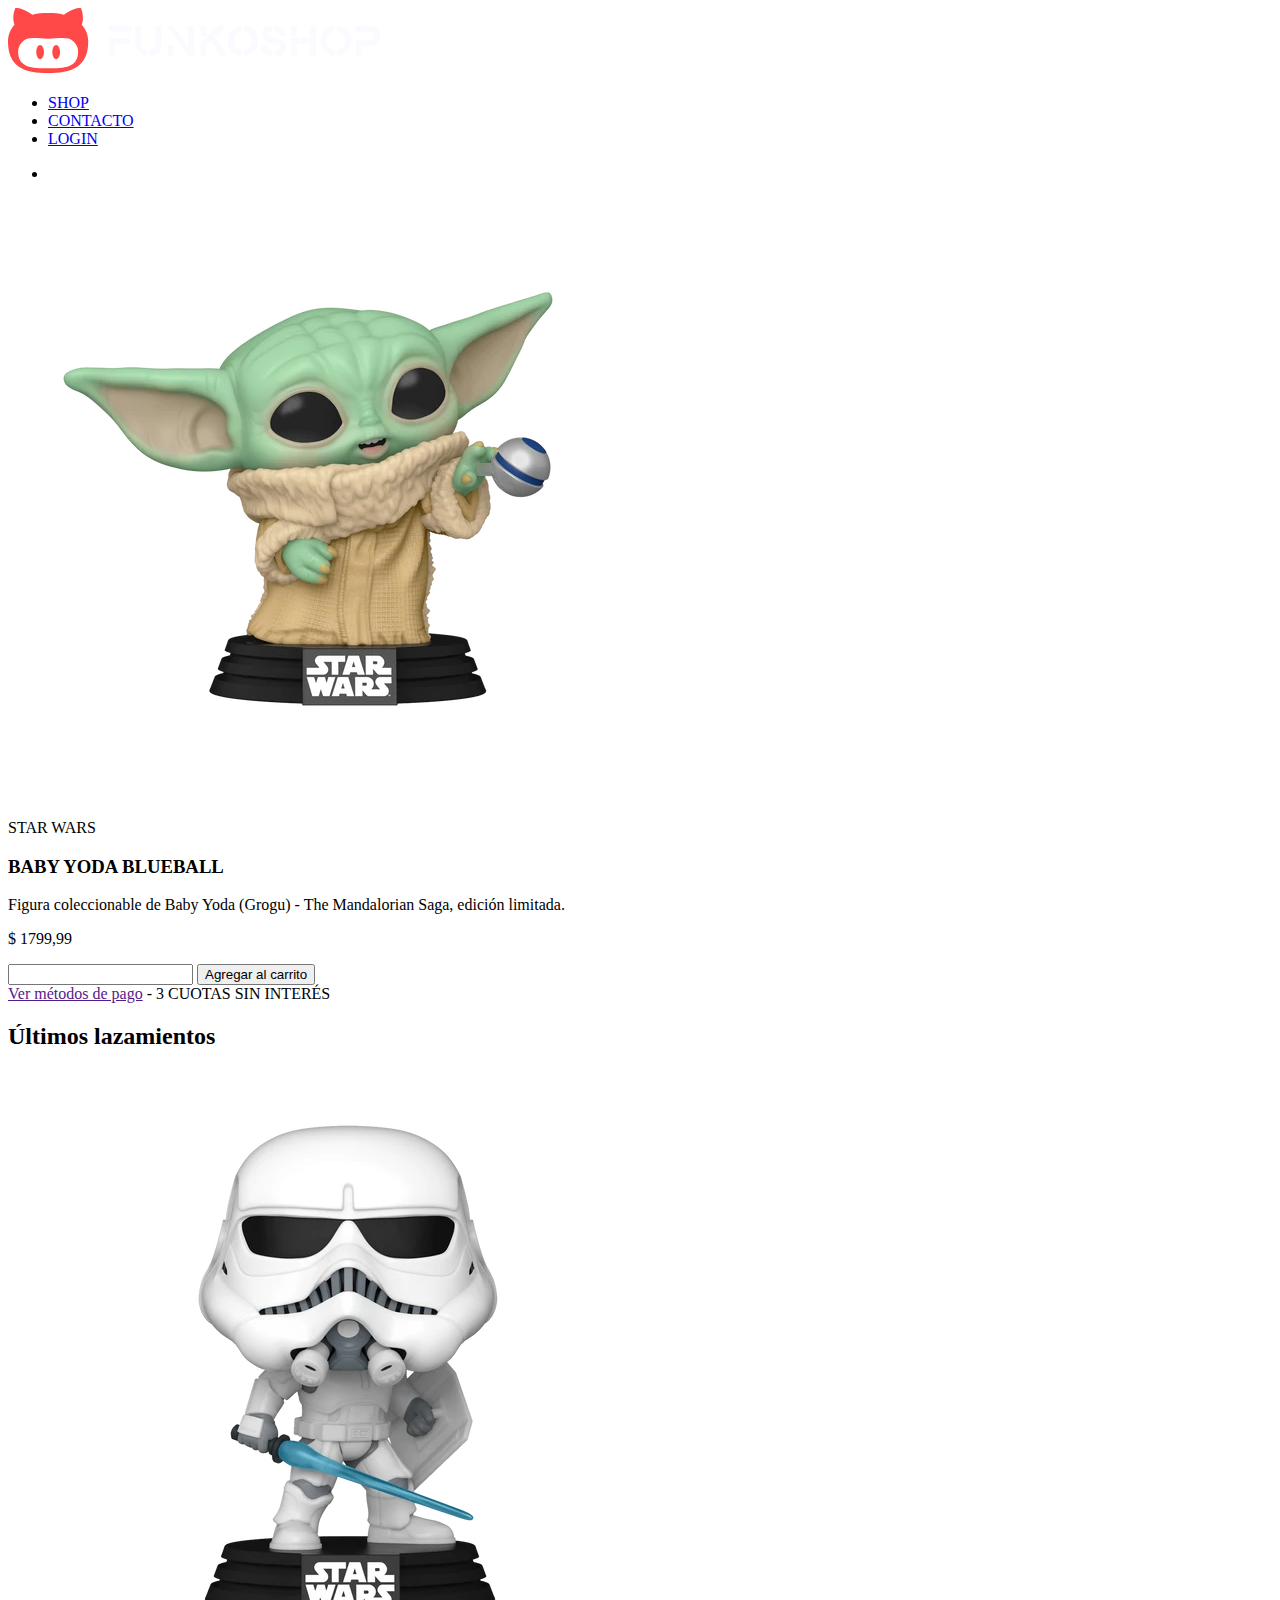
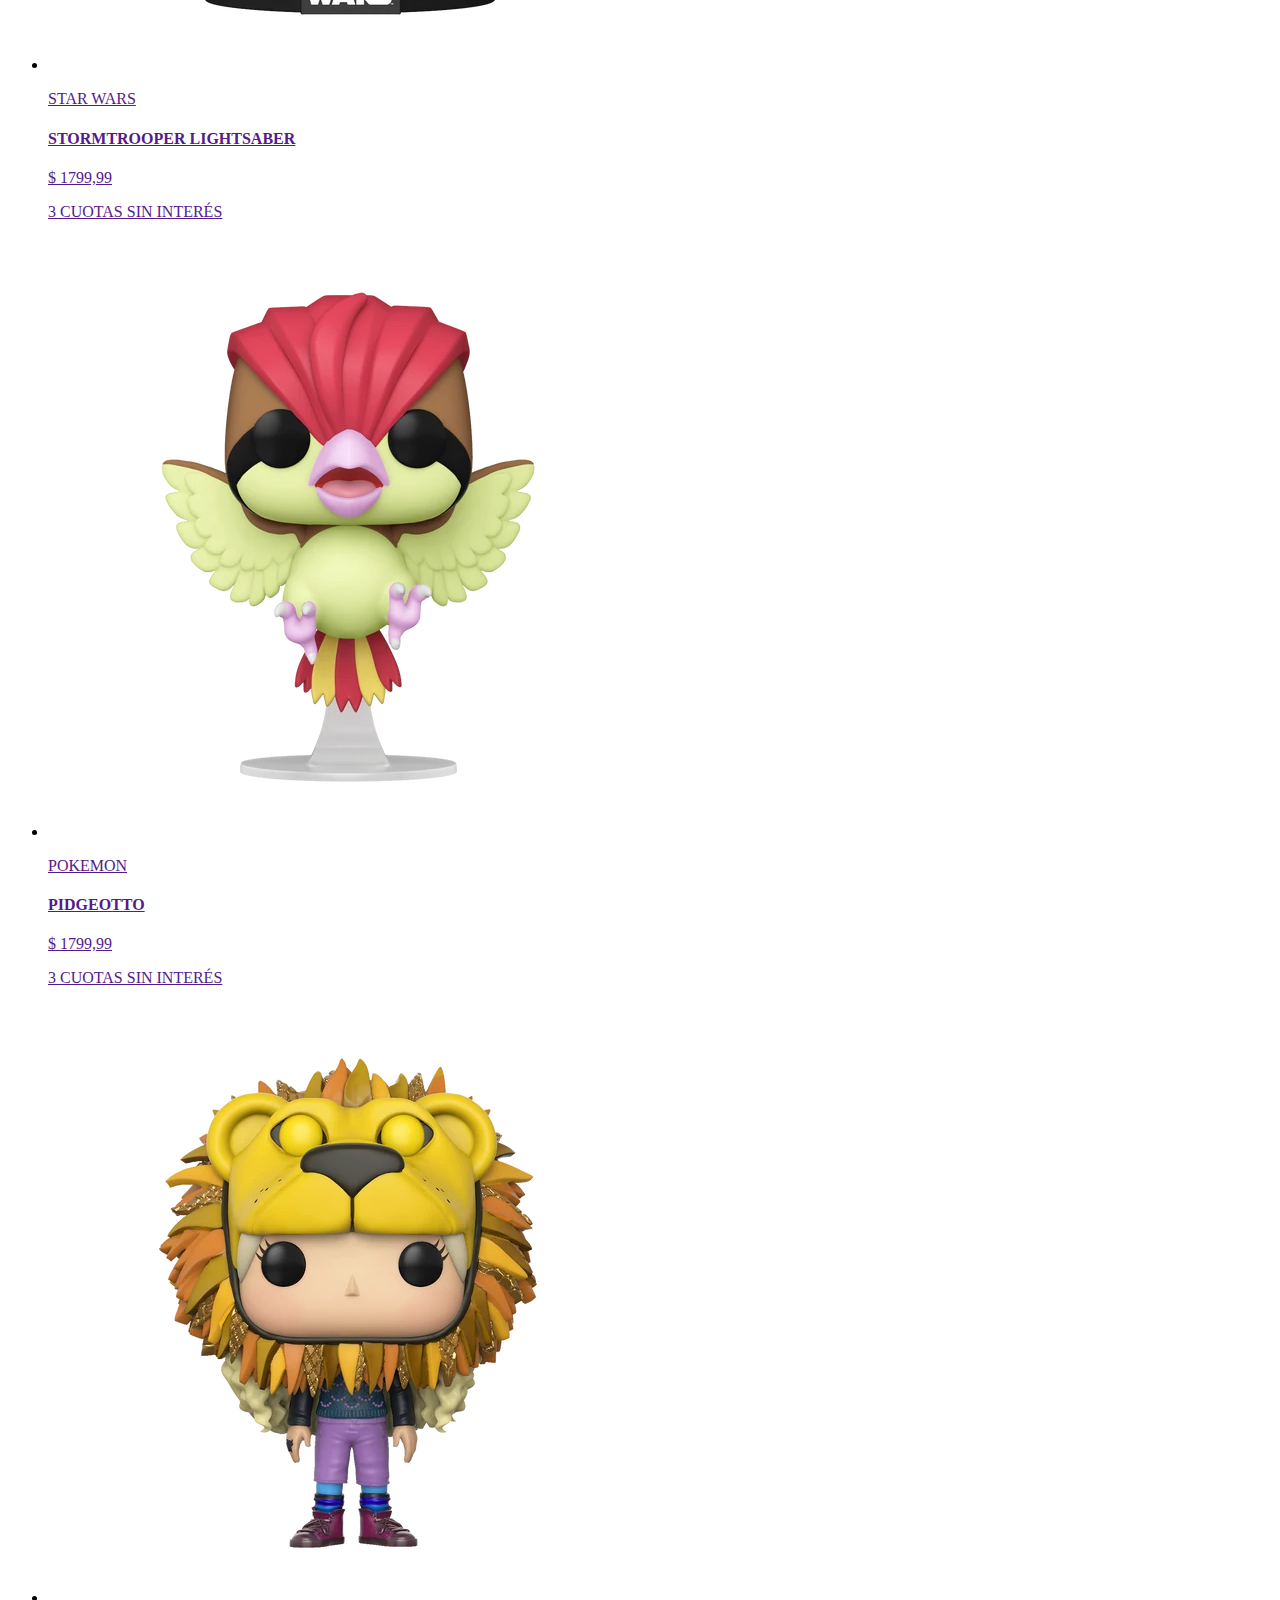
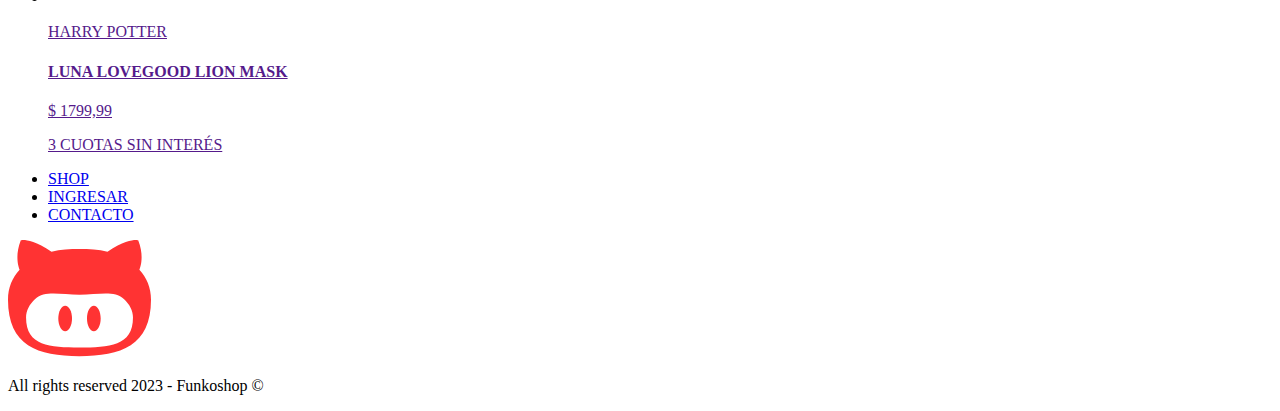
<file: pages/item.html>
<!DOCTYPE html>
<html lang="es">
    <head>
        <meta charset="utf-8">
        <meta http-equiv="X-UA-Compatible" content="IE=edge">
        <title></title>
        <meta name="description" content="">
        <meta name="viewport" content="width=device-width, initial-scale=1">
        <link rel="stylesheet" href="">
    </head>
    <header>
        <nav>
            <picture>
                <a href="/index.html">
                    <img src="/img/branding/logo_light_horizontal.svg" alt="Logo Funkoshop">
                </a>
            </picture>
        
            <ul>
                <li> <a href="/pages/shop.html">SHOP</a> </li>
                <li> <a href="/pages/contact.html">CONTACTO</a> </li>
                <li> <a href="/pages/login.html">LOGIN</a> </li>
                <li> <a href="/pages/cart.html">
                    <img src="/img/icons/cart-icon.svg" alt="Carrito de compras">
                </a> </li>             
            </ul>
        </nav>
    </header>

<body>
    <main>
        <article>
            <picture>
                <img src="/img/star-wars/baby-yoda-1.webp" alt="Figura Funko pop Baby Yoda - Star wars">
            </picture>
            <section>
                <p>STAR WARS</p>
                <h3>BABY YODA BLUEBALL</h3>
                <p>Figura coleccionable de Baby Yoda (Grogu) - The Mandalorian Saga, edición limitada.</p>
                <p>$ 1799,99</p>
                <form>
                    <input type="number" id="cantidad">
                    <button type="submit">Agregar al carrito</button>
                </form>
                <a href="">Ver métodos de pago</a>
                <span> - 3 CUOTAS SIN INTERÉS</span>
            </section>
        </article>
    </main>
    
    <section>
        <h2>Últimos lazamientos</h2>
        <ul>
            <li>
                <article>
                    <a href="">
                        <picture>
                            <img src="/img/star-wars/trooper-1.webp" alt="Figura Funko Stormtrooper - Star Wars">
                        </picture>
                        <div>
                            <p>STAR WARS</p>
                            <h4>STORMTROOPER LIGHTSABER</h4>
                            <p>$ 1799,99</p>
                            <p>3 CUOTAS SIN INTERÉS</p>
                        </div>
                    </a>
                </article>
            </li>
            <li>
                <article>
                    <a href="">
                        <picture>
                            <img src="/img/pokemon/pidgeotto-1.webp" alt="Figura Funko Pidgeotto - Pokémon">
                        </picture>
                        <div>
                            <p>POKEMON</p>
                            <h4>PIDGEOTTO</h4>
                            <p>$ 1799,99</p>
                            <p>3 CUOTAS SIN INTERÉS</p>
                        </div>
                    </a>
                </article>
            </li>
            <li>
                <article>
                    <a href="">
                        <picture>
                            <img src="/img/harry-potter/luna-1.webp" alt="Figura Funko Luna Lovegood - Harry Potter">
                        </picture>
                        <div>
                            <p>HARRY POTTER</p>
                            <h4>LUNA LOVEGOOD LION MASK</h4>
                            <p>$ 1799,99</p>
                            <p>3 CUOTAS SIN INTERÉS</p>
                        </div>
                    </a>
                </article>
            </li>
        </ul>
    </section>
</body>

<footer>
    <section>
        <nav>
            <ul>
                <li> <a href="/pages/shop.html">SHOP</a> </li>
                <li> <a href="/pages/login.html">INGRESAR</a> </li>
                <li> <a href="/pages/contact.html">CONTACTO</a> </li>
            </ul>
            <picture>
                <img src="/img/branding/isotype.svg" alt="Logo marca Funkoshop">
            </picture>
        </nav>
    </section>
    <section>
        <p>All rights reserved 2023 - Funkoshop &copy;</p>
    </section>
</footer>    

</html>
</file>
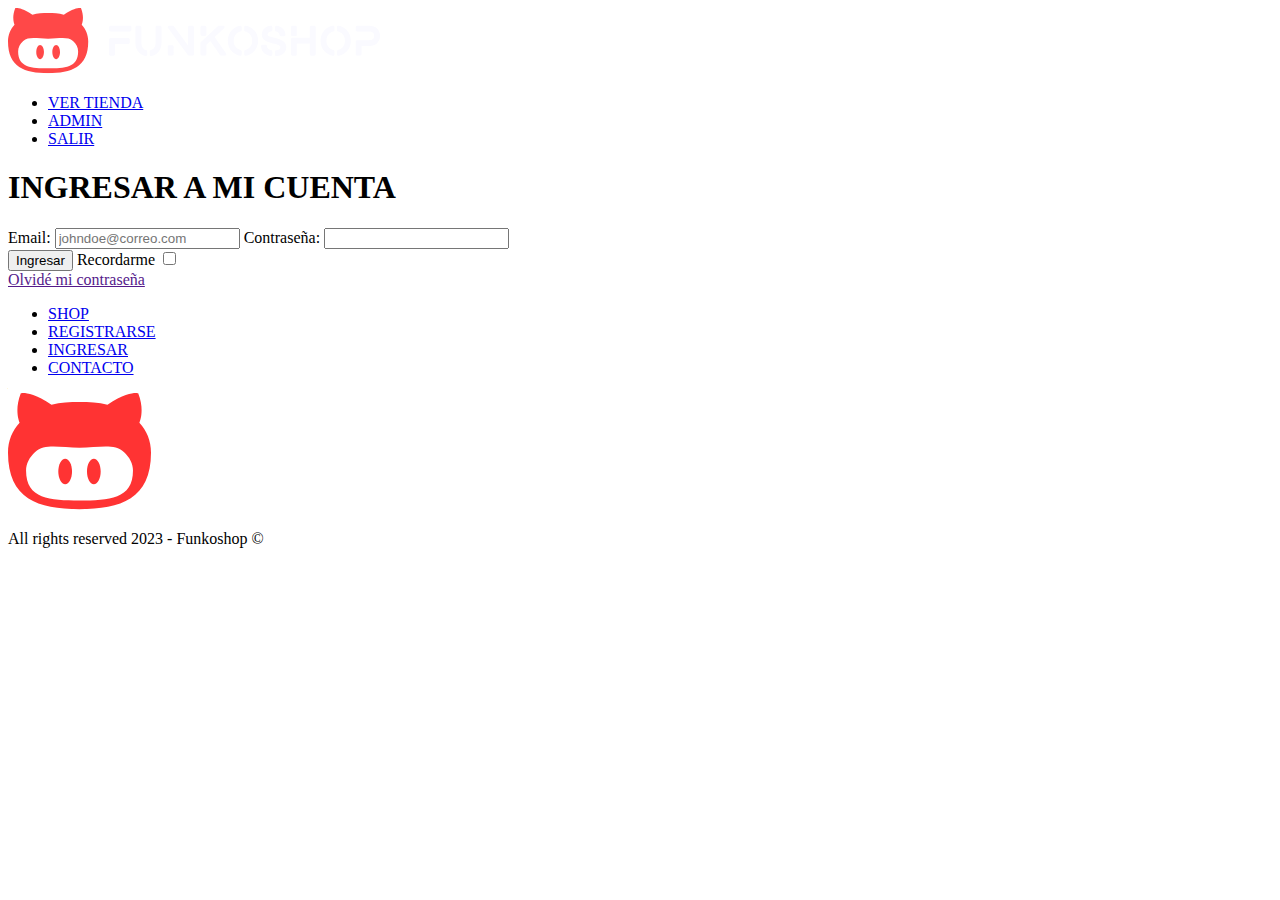
<file: pages/login.html>
<!DOCTYPE html>

<html lang="es">
    <head>
        <meta charset="utf-8">
        <meta http-equiv="X-UA-Compatible" content="IE=edge">
        <title>FUNKOSHOP - Login</title>
        <meta name="description" content="HTML-CSS">
        <meta name="viewport" content="width=device-width, initial-scale=1">
    </head>
    <body>
        <header>
            <nav>
                <picture>
                    <a href="/index.html">
                        <img src="/img/branding/logo_light_horizontal.svg" alt="Logo del header">
                    </a>
                </picture>
                <ul>
                    <li><a href="/pages/shop.html">VER TIENDA</a></li>
                    <li><a href="/pages/admin.html">ADMIN</a></li>
                    <li><a href="#">SALIR</a></li>
                </ul>
            </nav>
        </header>
        <main>

            <section>
                <h1>INGRESAR A MI CUENTA</h1>

                <form>
                    <label for="email">Email:</label>
                    <input type="email" placeholder="johndoe@correo.com" name="email" id="email">
                    <label for="contrasena">Contraseña:</label>
                    <input type="password" name="contrasena" id="contrasena">
                    <div>
                        <input type="submit" value="Ingresar">
                        <label for="recordarme">Recordarme</label>
                        <input type="checkbox" name="recordarme" id="recordarme">
                    </div>
                </form>

                <div>
                    <a href="">Olvidé mi contraseña</a>
                </div>
            </section>

        </main>
        <footer>
            <section>
                <nav>
                    <ul>
                        <li><a href="/pages/shop.html">SHOP</a></li>
                        <li><a href="/pages/register.html">REGISTRARSE</a></li>
                        <li><a href="#">INGRESAR</a></li>
                        <li><a href="/pages/contact.html">CONTACTO</a></li>
                    </ul>                    
                    <picture>
                        <a href="">
                            <img src="/img/branding/isotype.svg" alt="logo del footer">
                        </a>
                    </picture>                
                </nav>
            </section>
            <p>All rights reserved 2023 - Funkoshop &copy;</p>
        </footer>
        <script src="" async defer></script>
    </body>
</html>
</file>
<file: css/index.css>
@import url('https://fonts.googleapis.com/css2?family=Inter:wght@300;400;500;600;700&family=Raleway:wght@300;400;500;600;700&display=swap');

:root {
    /* Palette */
    --primary-solid: #FF3333;
    --primary-900: rgba(255, 51, 51, 0.9);
    --primary-500: rgba(255, 51, 51, 0.5);
    --primary-300: rgba(255, 51, 51, 0.3);

    --secondary-solid: #1D84B5;
    --secondary-900: rgba(29, 133, 181, 0.9);
    --secondary-500: rgba(29, 133, 181, 0.5);
    --secondary-300: rgba(29, 133, 181, 0.3);

    --dark-solid: #1F1F1F;
    --dark-900: rgba(31, 31, 31, 0.9);
    --dark-500: rgba(31, 31, 31, 0.5);
    --dark-300: rgba(31, 31, 31, 0.3);

    --dark-bg-solid: #30343F;
    --light-bg-solid: #FAFAFF;
    --light-font-solid: #fff;

    /* Typography */
    --base-font: 'Inter', sans-serif;
    --alternative-font: 'Raleway', sans-serif;

    /* Font sizes */
    --font-display: 4.6em;
    --font-jumbo: 3.8em;
    --font-xlarge: 3em;
    --font-large: 2.4em;
    --font-medium: 1.8em; /* 1.8em * 10px = 18px */
    --font-small: 1.6em;
    --font-xsmall: 1.4em;

    /* Spacings */
    --spacing-128: 12.8rem;
    --spacing-68: 6.8rem;
    --spacing-36: 3.6rem;
    --spacing-28: 2.8rem;
    --spacing-24: 2.4rem;
    --spacing-20: 2rem;
    --spacing-16: 1.6rem;
    --spacing-12: 1.2rem;
    --spacing-8: 0.8rem;
}

*,
*::before,
*::after {
    margin: 0;
    padding: 0;
    box-sizing: border-box;
}

html {
    font-family: var(--base-font);
    font-size: 62.5%; /* 10 px */
    color: var(--dark-solid);
}

a {
    text-decoration: none;
    font-family: inherit;
    color: inherit;
}

header, footer {
    font-family: var(--alternative-font);
    color: var(--light-font-solid);
    background-color: var(--dark-bg-solid);
}

ul, ol {
    list-style-type: none;
}

p {
    font-size: var(--font-medium); 
}

img {
    width: 100%;
}

.container {
    max-width: 1200px;
    margin: 0px auto;
}

/* Header */
header {
    background-color: var(--dark-bg-solid);
    padding: var(--spacing-36);
}

.navbar {
    display: flex;
    justify-content: space-between;
    align-items: center;
}

.navbar__menu {
    display: flex;
    align-items: center;
    gap: var(--spacing-20);
}

.navbar__logo {
    width: 372px;
}

.navbar__link {
    font-size: var(--font-medium);
    padding: var(--spacing-8) var(--spacing-16);
    display: inline-block;
    transition: background .3s ease-in-out;
    position: relative;
}

.with-icon {
    display: flex;
    align-items: center;
    gap: var(--spacing-8);
}

.navbar__link:hover {
    background-color: var(--primary-900);
}

.submenu {
    display: none;
    position: absolute;
    background-color: var(--dark-bg-solid);
    z-index: 3;
}

.with-submenu:hover .submenu{
    display: block;
}

.submenu__link {    
    display: block;
    padding: var(--spacing-8) var(--spacing-16);
    font-size: var(--font-medium);
    transition: background .3s ease-in-out;
}

.submenu__link:hover {
    background-color: var(--primary-900);
}

.hero {
    background-image: url(/img/funkos-banner.webp);
    background-size: cover;
    background-attachment: fixed;
    padding: var(--spacing-128);
    font-family: var(--alternative-font);
    color: var(--light-font-solid);
    position: relative;
}

.hero::before {
    content: '';
    background-color: rgb(0, 0, 0, 0);
    width: 100%;
    height: 100%;
    position: absolute;
    top: 0;
    left: 0;
    backdrop-filter: blur(2px) brightness(.9);
}

.hero__content {
    display: flex;
    flex-direction: column;
    align-items: start;
    gap: var(--spacing-12);
    position: relative;
    z-index: 2;
}

.hero__title {
    font-size: var(--font-jumbo);
}

.hero__link {
    color: var(--dark-solid);
    background-color: var(--light-font-solid);
    font-size: var(--font-medium);
    font-weight: 500;
    /* font-size: var(--font-large); */
    padding: var(--spacing-12) var(--spacing-68);
    border-radius: 50px;
    margin-top: var(--spacing-36);
}

.hero__link:hover {
    background-color: var(--primary-900);
    color: var(--light-font-solid);
    transition: background .3s ease-in-out;
}
</file>
